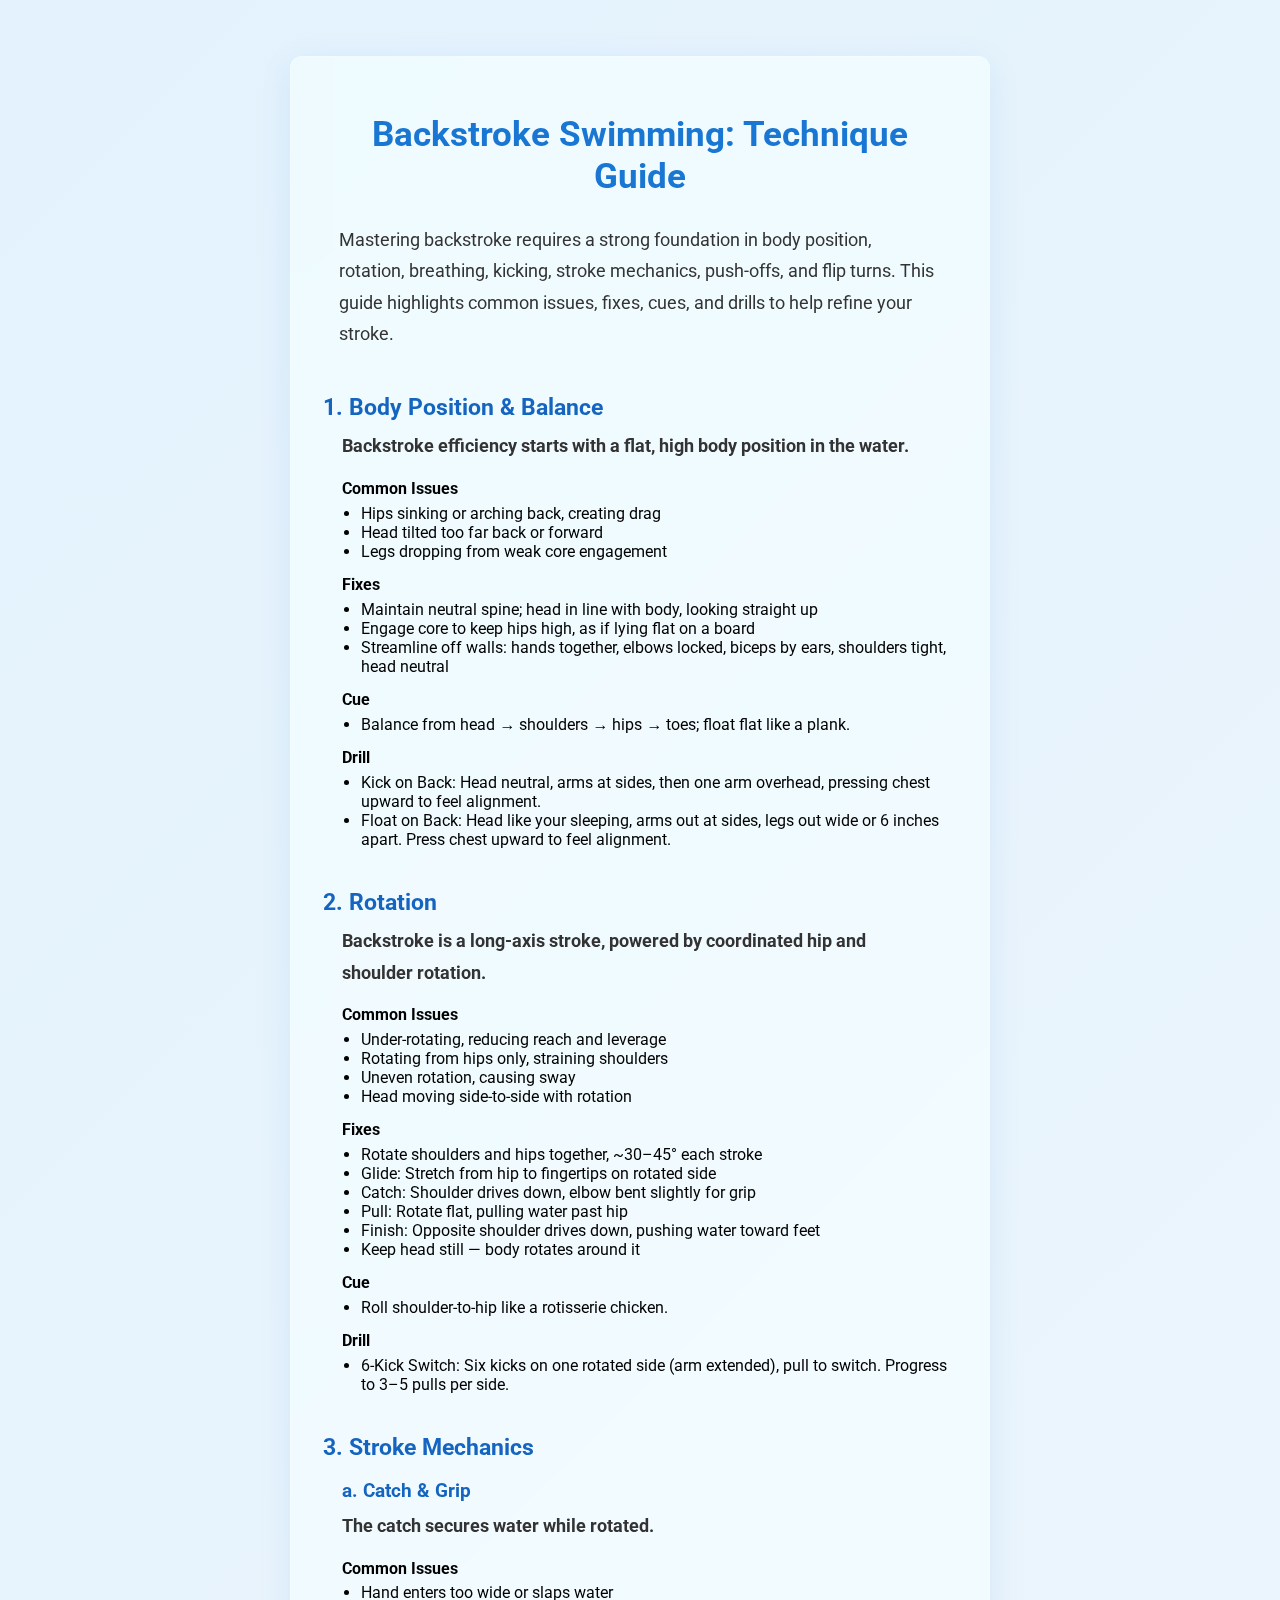
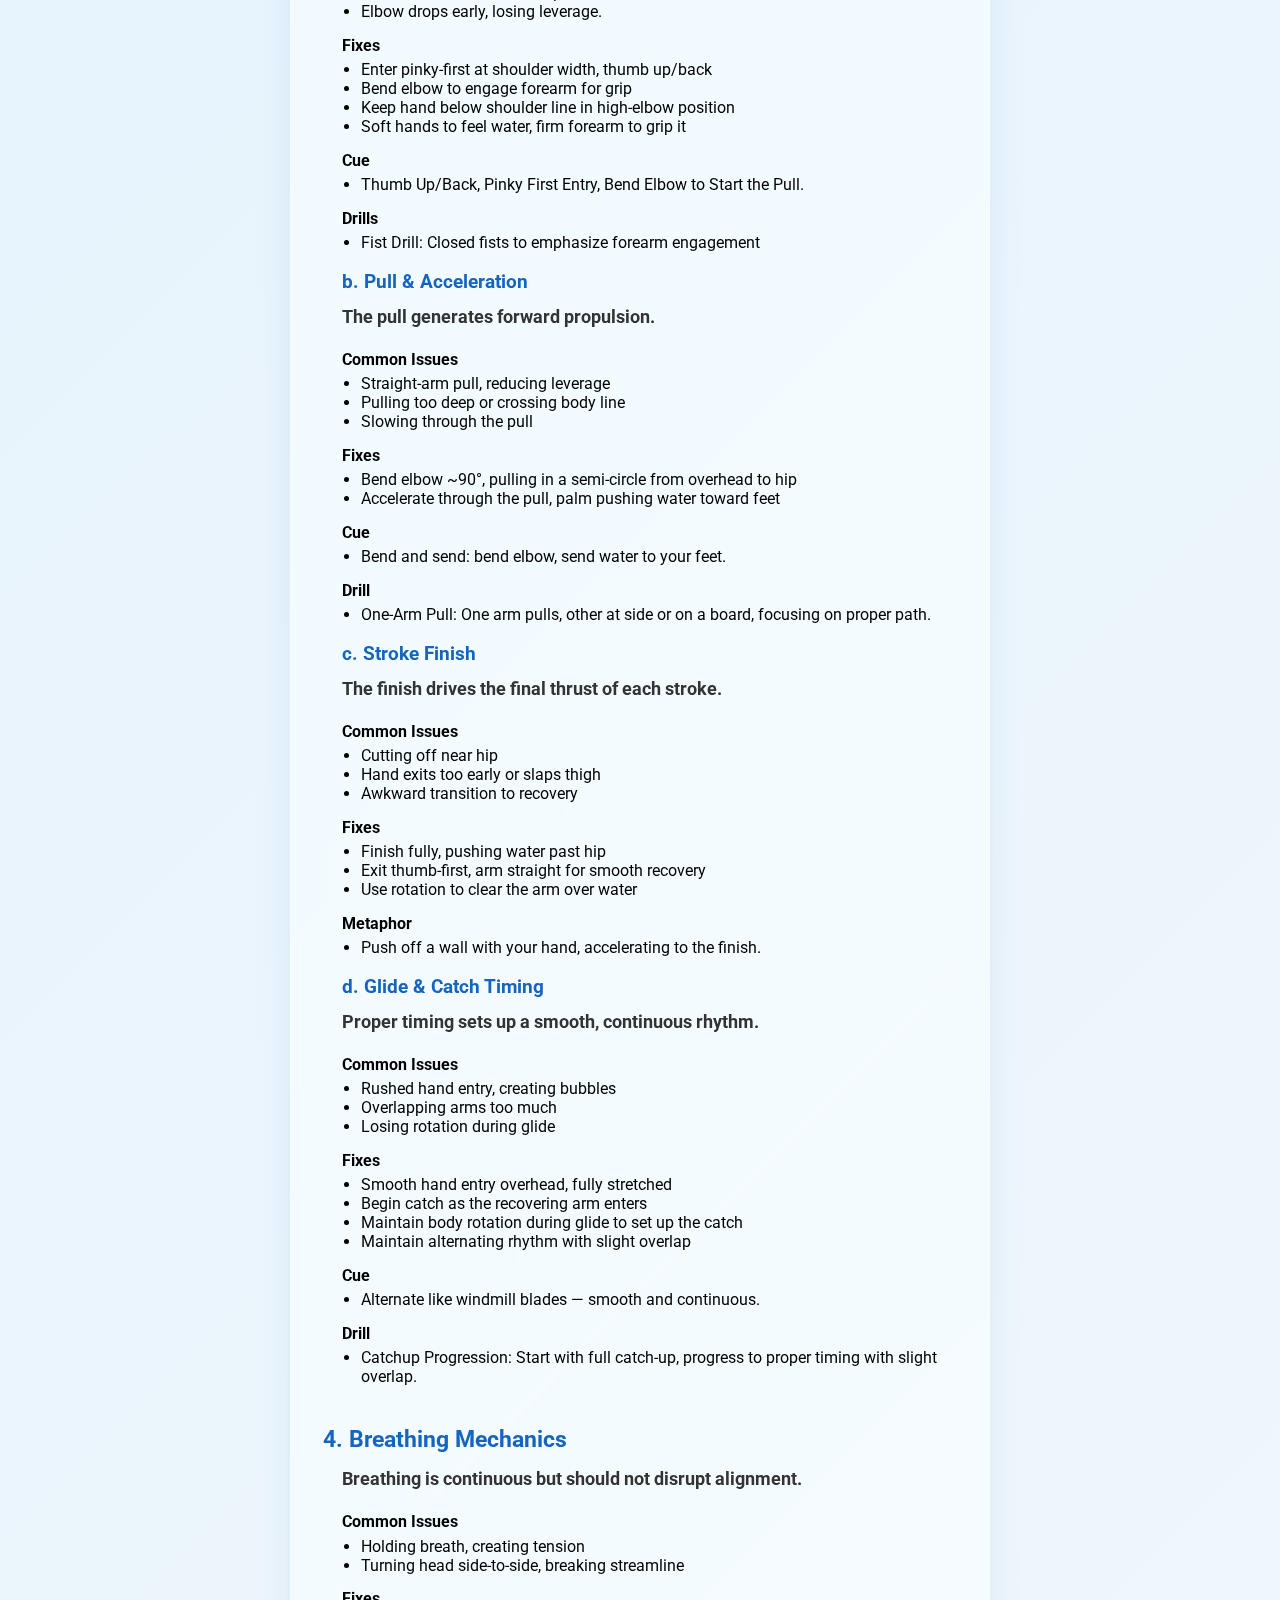
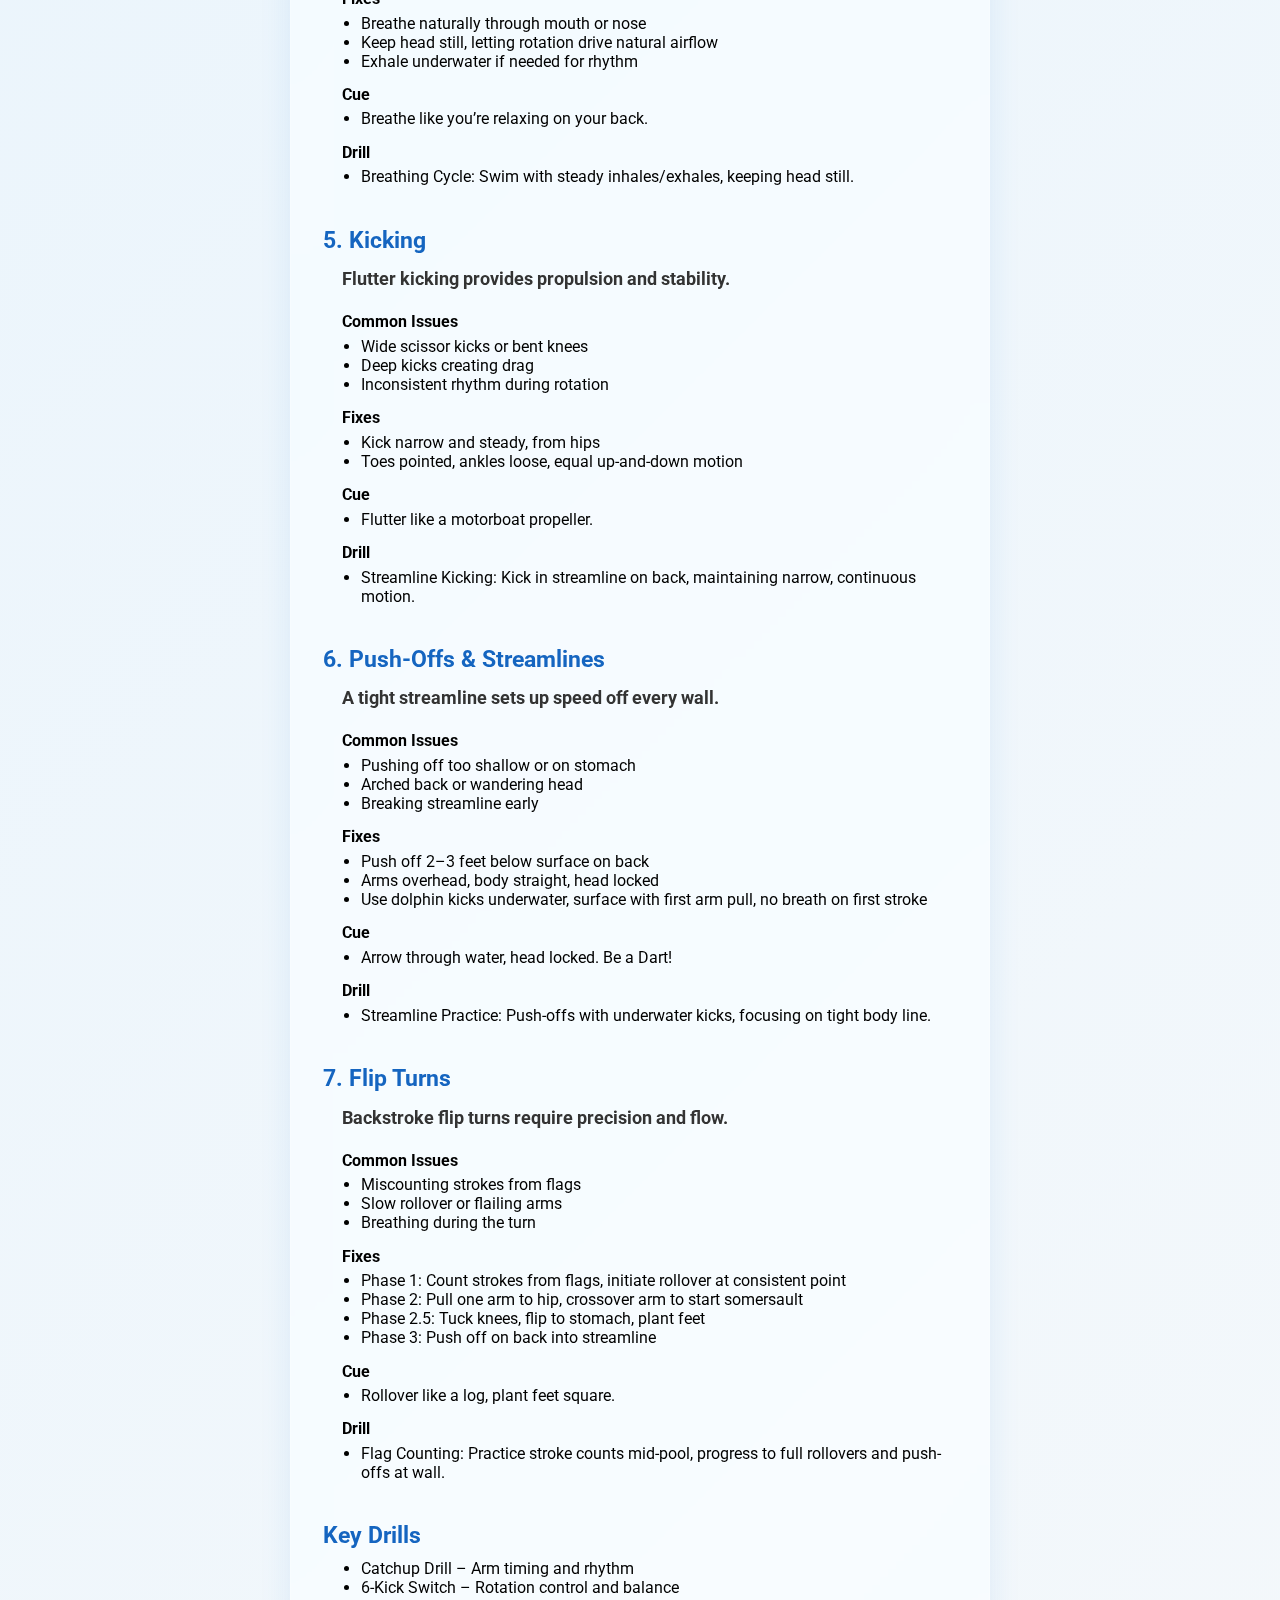
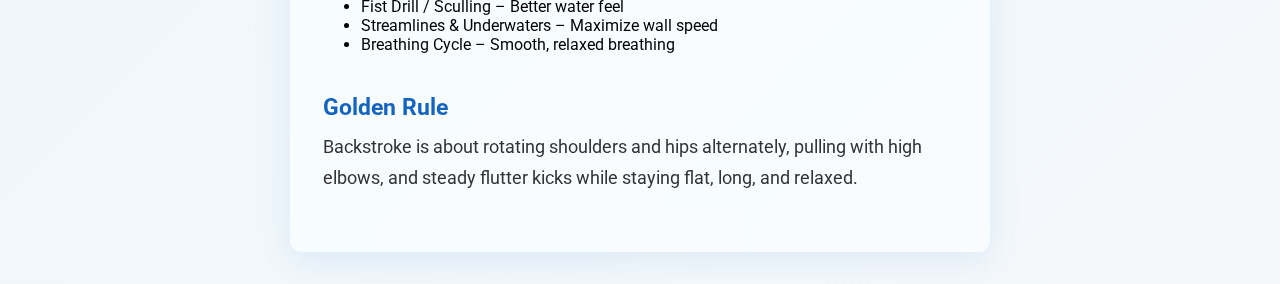
<file: backstroke.html>
<!DOCTYPE html>
<html lang="en">
<head>
    <meta charset="UTF-8">
    <meta name="viewport" content="width=device-width, initial-scale=1.0, maximum-scale=1, user-scalable=no, viewport-fit=cover">
    <meta name="apple-mobile-web-app-capable" content="yes">
    <meta name="apple-mobile-web-app-status-bar-style" content="default">
    <meta name="format-detection" content="telephone=no">
    <meta name="theme-color" content="#1976d2">
    <title>Backstroke Technique</title>
    <link href="https://fonts.googleapis.com/css?family=Roboto:400,700&display=swap" rel="stylesheet">
    <link rel="stylesheet" href="styles.css">
</head>
<body>
    <div id="nav-placeholder"></div>
    <div class="main-content">
        <h1>Backstroke Swimming: Technique Guide</h1>
        <p class="intro-p">Mastering backstroke requires a strong foundation in body position, rotation, breathing, kicking, stroke mechanics, push-offs, and flip turns. This guide highlights common issues, fixes, cues, and drills to help refine your stroke.</p>

        <section>
            <h2>1. Body Position &amp; Balance</h2>
            <div class="section-body">
                <p><strong>Backstroke efficiency starts with a flat, high body position in the water.</strong></p>
                <strong>Common Issues</strong>
                <ul>
                    <li>Hips sinking or arching back, creating drag</li>
                    <li>Head tilted too far back or forward</li>
                    <li>Legs dropping from weak core engagement</li>
                </ul>
                <strong>Fixes</strong>
                <ul>
                    <li>Maintain neutral spine; head in line with body, looking straight up</li>
                    <li>Engage core to keep hips high, as if lying flat on a board</li>
                    <li>Streamline off walls: hands together, elbows locked, biceps by ears, shoulders tight, head neutral</li>
                </ul>
                <strong>Cue</strong>
                <ul>
                    <li>Balance from head → shoulders → hips → toes; float flat like a plank.</li>
                </ul>
                <strong>Drill</strong>
                <ul>
                    <li>Kick on Back: Head neutral, arms at sides, then one arm overhead, pressing chest upward to feel alignment.</li>
                    <li>Float on Back: Head like your sleeping, arms out at sides, legs out wide or 6 inches apart. Press chest upward to feel alignment.</li>
                </ul>
            </div>
        </section>

        <section>
            <h2>2. Rotation</h2>
            <div class="section-body">
                <p><strong>Backstroke is a long-axis stroke, powered by coordinated hip and shoulder rotation.</strong></p>
                <strong>Common Issues</strong>
                <ul>
                    <li>Under-rotating, reducing reach and leverage</li>
                    <li>Rotating from hips only, straining shoulders</li>
                    <li>Uneven rotation, causing sway</li>
                    <li>Head moving side-to-side with rotation</li>
                </ul>
                <strong>Fixes</strong>
                <ul>
                    <li>Rotate shoulders and hips together, ~30–45° each stroke</li>
                    <li>Glide: Stretch from hip to fingertips on rotated side</li>
                    <li>Catch: Shoulder drives down, elbow bent slightly for grip</li>
                    <li>Pull: Rotate flat, pulling water past hip</li>
                    <li>Finish: Opposite shoulder drives down, pushing water toward feet</li>
                    <li>Keep head still — body rotates around it</li>
                </ul>
                <strong>Cue</strong>
                <ul>
                    <li>Roll shoulder-to-hip like a rotisserie chicken.</li>
                </ul>
                <strong>Drill</strong>
                <ul>
                    <li>6-Kick Switch: Six kicks on one rotated side (arm extended), pull to switch. Progress to 3–5 pulls per side.</li>
                </ul>
            </div>
        </section>

        <section>
            <h2>3. Stroke Mechanics</h2>
            <div class="section-body">
                <h3>a. Catch &amp; Grip</h3>
                <p><strong>The catch secures water while rotated.</strong></p>
                <strong>Common Issues</strong>
                <ul>
                    <li>Hand enters too wide or slaps water</li>
                    <li>Elbow drops early, losing leverage.</li>
                </ul>
                <strong>Fixes</strong>
                <ul>
                    <li>Enter pinky-first at shoulder width, thumb up/back</li>
                    <li>Bend elbow to engage forearm for grip</li>
                    <li>Keep hand below shoulder line in high-elbow position</li>
                    <li>Soft hands to feel water, firm forearm to grip it</li>
                </ul>
                <strong>Cue</strong>
                <ul>
                    <li>Thumb Up/Back, Pinky First Entry, Bend Elbow to Start the Pull.</li>
                </ul>
                <strong>Drills</strong>
                <ul>
                    <li>Fist Drill: Closed fists to emphasize forearm engagement</li>
                </ul>
            </div>
            <div class="section-body">
                <h3>b. Pull &amp; Acceleration</h3>
                <p><strong>The pull generates forward propulsion.</strong></p>
                <strong>Common Issues</strong>
                <ul>
                    <li>Straight-arm pull, reducing leverage</li>
                    <li>Pulling too deep or crossing body line</li>
                    <li>Slowing through the pull</li>
                </ul>
                <strong>Fixes</strong>
                <ul>
                    <li>Bend elbow ~90°, pulling in a semi-circle from overhead to hip</li>
                    <li>Accelerate through the pull, palm pushing water toward feet</li>
                </ul>
                <strong>Cue</strong>
                <ul>
                    <li>Bend and send: bend elbow, send water to your feet.</li>
                </ul>
                <strong>Drill</strong>
                <ul>
                    <li>One-Arm Pull: One arm pulls, other at side or on a board, focusing on proper path.</li>
                </ul>
            </div>
            <div class="section-body">
                <h3>c. Stroke Finish</h3>
                <p><strong>The finish drives the final thrust of each stroke.</strong></p>
                <strong>Common Issues</strong>
                <ul>
                    <li>Cutting off near hip</li>
                    <li>Hand exits too early or slaps thigh</li>
                    <li>Awkward transition to recovery</li>
                </ul>
                <strong>Fixes</strong>
                <ul>
                    <li>Finish fully, pushing water past hip</li>
                    <li>Exit thumb-first, arm straight for smooth recovery</li>
                    <li>Use rotation to clear the arm over water</li>
                </ul>
                <strong>Metaphor</strong>
                <ul>
                    <li>Push off a wall with your hand, accelerating to the finish.</li>
                </ul>
            </div>
            <div class="section-body">
                <h3>d. Glide &amp; Catch Timing</h3>
                <p><strong>Proper timing sets up a smooth, continuous rhythm.</strong></p>
                <strong>Common Issues</strong>
                <ul>
                    <li>Rushed hand entry, creating bubbles</li>
                    <li>Overlapping arms too much</li>
                    <li>Losing rotation during glide</li>
                </ul>
                <strong>Fixes</strong>
                <ul>
                    <li>Smooth hand entry overhead, fully stretched</li>
                    <li>Begin catch as the recovering arm enters</li>
                    <li>Maintain body rotation during glide to set up the catch</li>
                    <li>Maintain alternating rhythm with slight overlap</li>
                </ul>
                <strong>Cue</strong>
                <ul>
                    <li>Alternate like windmill blades — smooth and continuous.</li>
                </ul>
                <strong>Drill</strong>
                <ul>
                    <li>Catchup Progression: Start with full catch-up, progress to proper timing with slight overlap.</li>
                </ul>
            </div>
        </section>

        <section>
            <h2>4. Breathing Mechanics</h2>
            <div class="section-body">
                <p><strong>Breathing is continuous but should not disrupt alignment.</strong></p>
                <strong>Common Issues</strong>
                <ul>
                    <li>Holding breath, creating tension</li>
                    <li>Turning head side-to-side, breaking streamline</li>
                </ul>
                <strong>Fixes</strong>
                <ul>
                    <li>Breathe naturally through mouth or nose</li>
                    <li>Keep head still, letting rotation drive natural airflow</li>
                    <li>Exhale underwater if needed for rhythm</li>
                </ul>
                <strong>Cue</strong>
                <ul>
                    <li>Breathe like you’re relaxing on your back.</li>
                </ul>
                <strong>Drill</strong>
                <ul>
                    <li>Breathing Cycle: Swim with steady inhales/exhales, keeping head still.</li>
                </ul>
            </div>
        </section>

        <section>
            <h2>5. Kicking</h2>
            <div class="section-body">
                <p><strong>Flutter kicking provides propulsion and stability.</strong></p>
                <strong>Common Issues</strong>
                <ul>
                    <li>Wide scissor kicks or bent knees</li>
                    <li>Deep kicks creating drag</li>
                    <li>Inconsistent rhythm during rotation</li>
                </ul>
                <strong>Fixes</strong>
                <ul>
                    <li>Kick narrow and steady, from hips</li>
                    <li>Toes pointed, ankles loose, equal up-and-down motion</li>
                </ul>
                <strong>Cue</strong>
                <ul>
                    <li>Flutter like a motorboat propeller.</li>
                </ul>
                <strong>Drill</strong>
                <ul>
                    <li>Streamline Kicking: Kick in streamline on back, maintaining narrow, continuous motion.</li>
                </ul>
            </div>
        </section>

        <section>
            <h2>6. Push-Offs &amp; Streamlines</h2>
            <div class="section-body">
                <p><strong>A tight streamline sets up speed off every wall.</strong></p>
                <strong>Common Issues</strong>
                <ul>
                    <li>Pushing off too shallow or on stomach</li>
                    <li>Arched back or wandering head</li>
                    <li>Breaking streamline early</li>
                </ul>
                <strong>Fixes</strong>
                <ul>
                    <li>Push off 2–3 feet below surface on back</li>
                    <li>Arms overhead, body straight, head locked</li>
                    <li>Use dolphin kicks underwater, surface with first arm pull, no breath on first stroke</li>
                </ul>
                <strong>Cue</strong>
                <ul>
                    <li>Arrow through water, head locked. Be a Dart!</li>
                </ul>
                <strong>Drill</strong>
                <ul>
                    <li>Streamline Practice: Push-offs with underwater kicks, focusing on tight body line.</li>
                </ul>
            </div>
        </section>

        <section>
            <h2>7. Flip Turns</h2>
            <div class="section-body">
                <p><strong>Backstroke flip turns require precision and flow.</strong></p>
                <strong>Common Issues</strong>
                <ul>
                    <li>Miscounting strokes from flags</li>
                    <li>Slow rollover or flailing arms</li>
                    <li>Breathing during the turn</li>
                </ul>
                <strong>Fixes</strong>
                <ul>
                    <li>Phase 1: Count strokes from flags, initiate rollover at consistent point</li>
                    <li>Phase 2: Pull one arm to hip, crossover arm to start somersault</li>
                    <li>Phase 2.5: Tuck knees, flip to stomach, plant feet</li>
                    <li>Phase 3: Push off on back into streamline</li>
                </ul>
                <strong>Cue</strong>
                <ul>
                    <li>Rollover like a log, plant feet square.</li>
                </ul>
                <strong>Drill</strong>
                <ul>
                    <li>Flag Counting: Practice stroke counts mid-pool, progress to full rollovers and push-offs at wall.</li>
                </ul>
            </div>
        </section>

        <section>
            <h2>Key Drills</h2>
            <div class="section-body">
                <ul>
                    <li>Catchup Drill – Arm timing and rhythm</li>
                    <li>6-Kick Switch – Rotation control and balance</li>
                    <li>Fist Drill / Sculling – Better water feel</li>
                    <li>Streamlines &amp; Underwaters – Maximize wall speed</li>
                    <li>Breathing Cycle – Smooth, relaxed breathing</li>
                </ul>
            </div>
        </section>

        <section>
            <h2>Golden Rule</h2>
            <p class="golden-rule">
                Backstroke is about rotating shoulders and hips alternately, pulling with high elbows, and steady flutter kicks while staying flat, long, and relaxed.
            </p>
        </section>
    </div>
    <script src="app.js"></script>
</body>
</html>
</file>
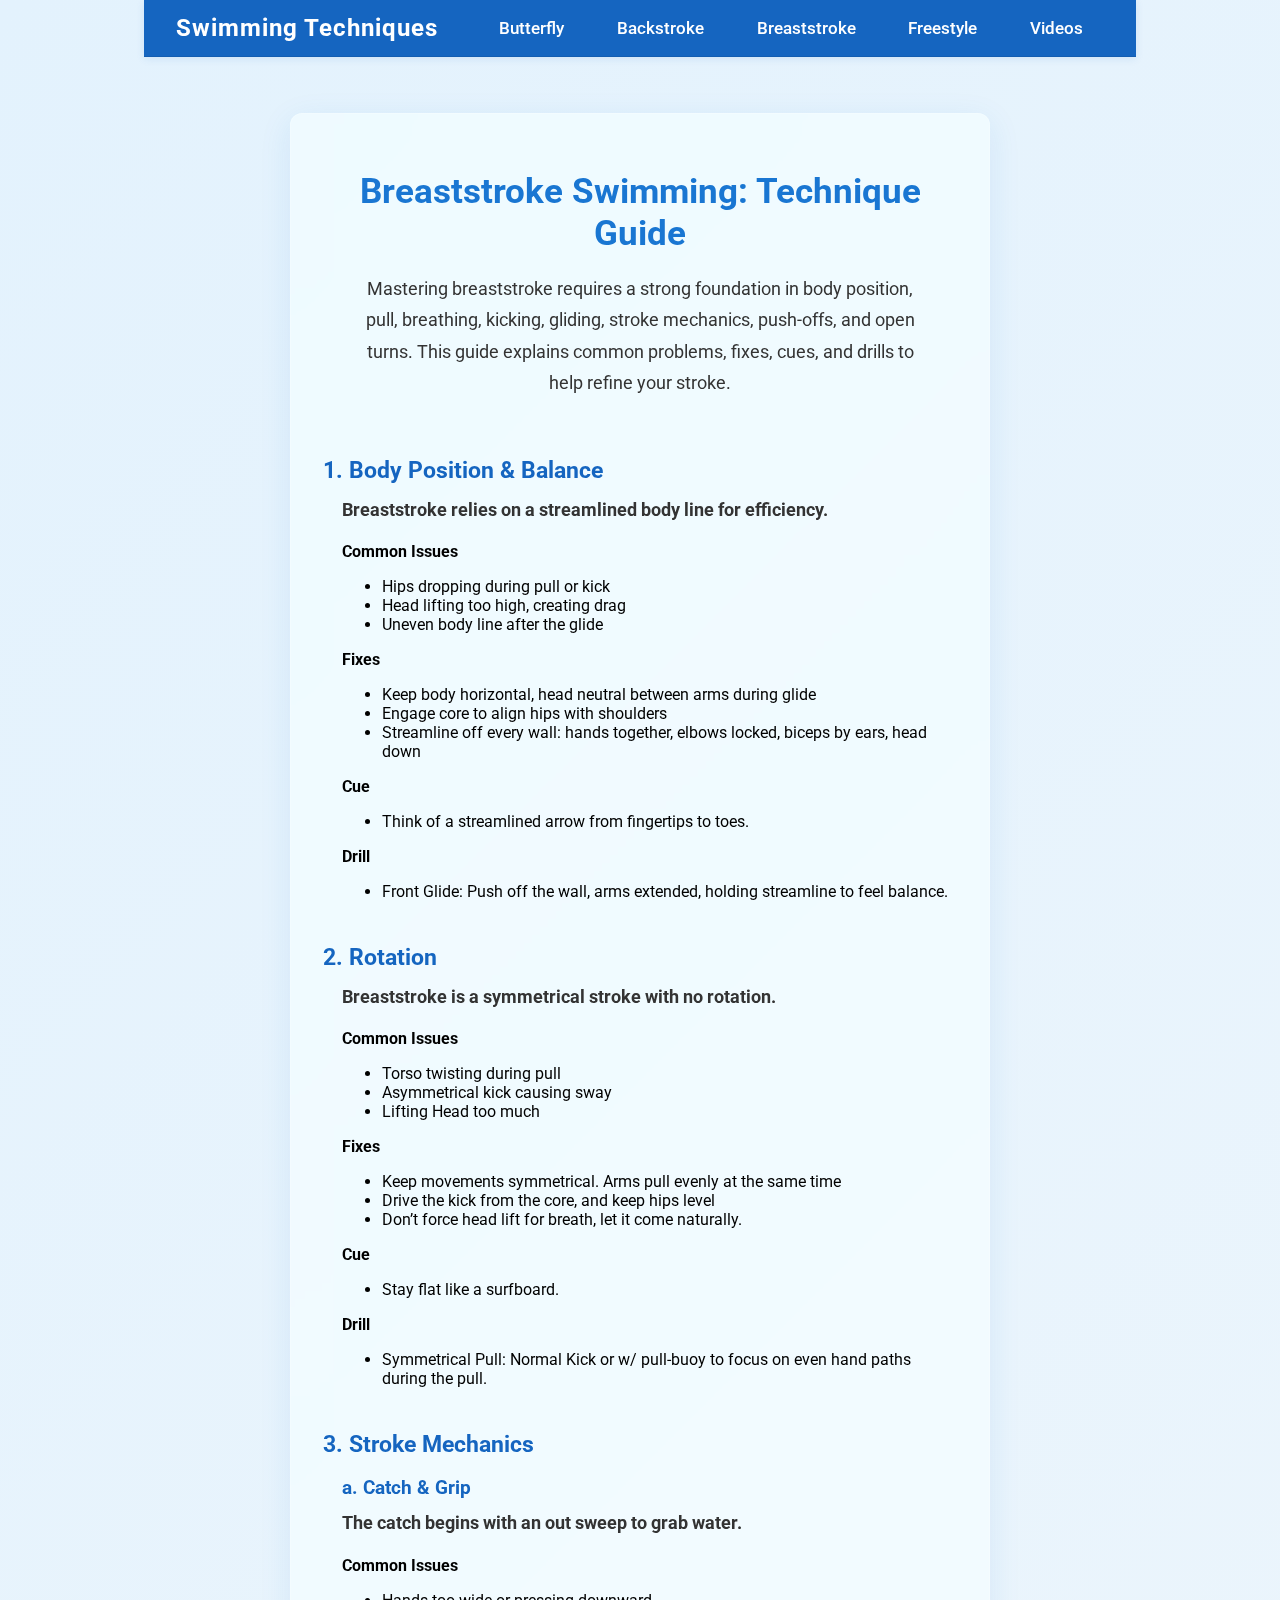
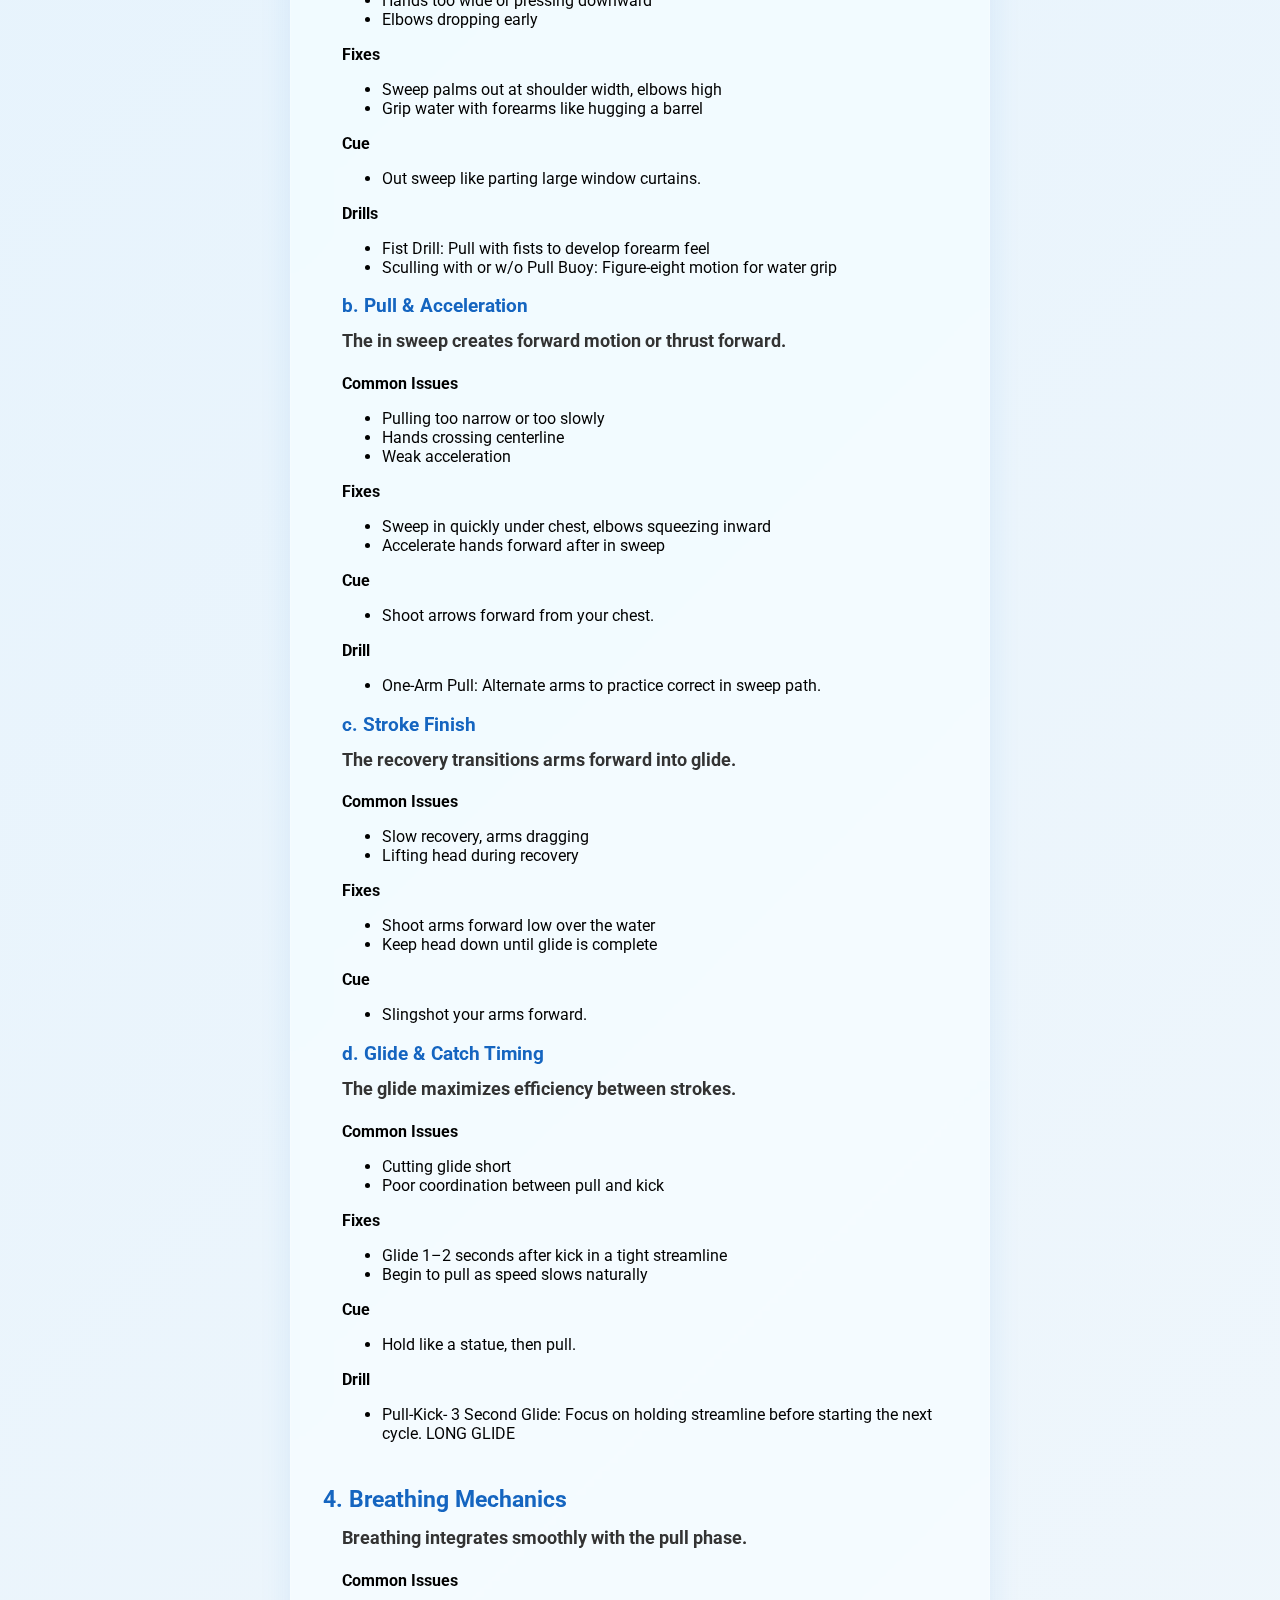
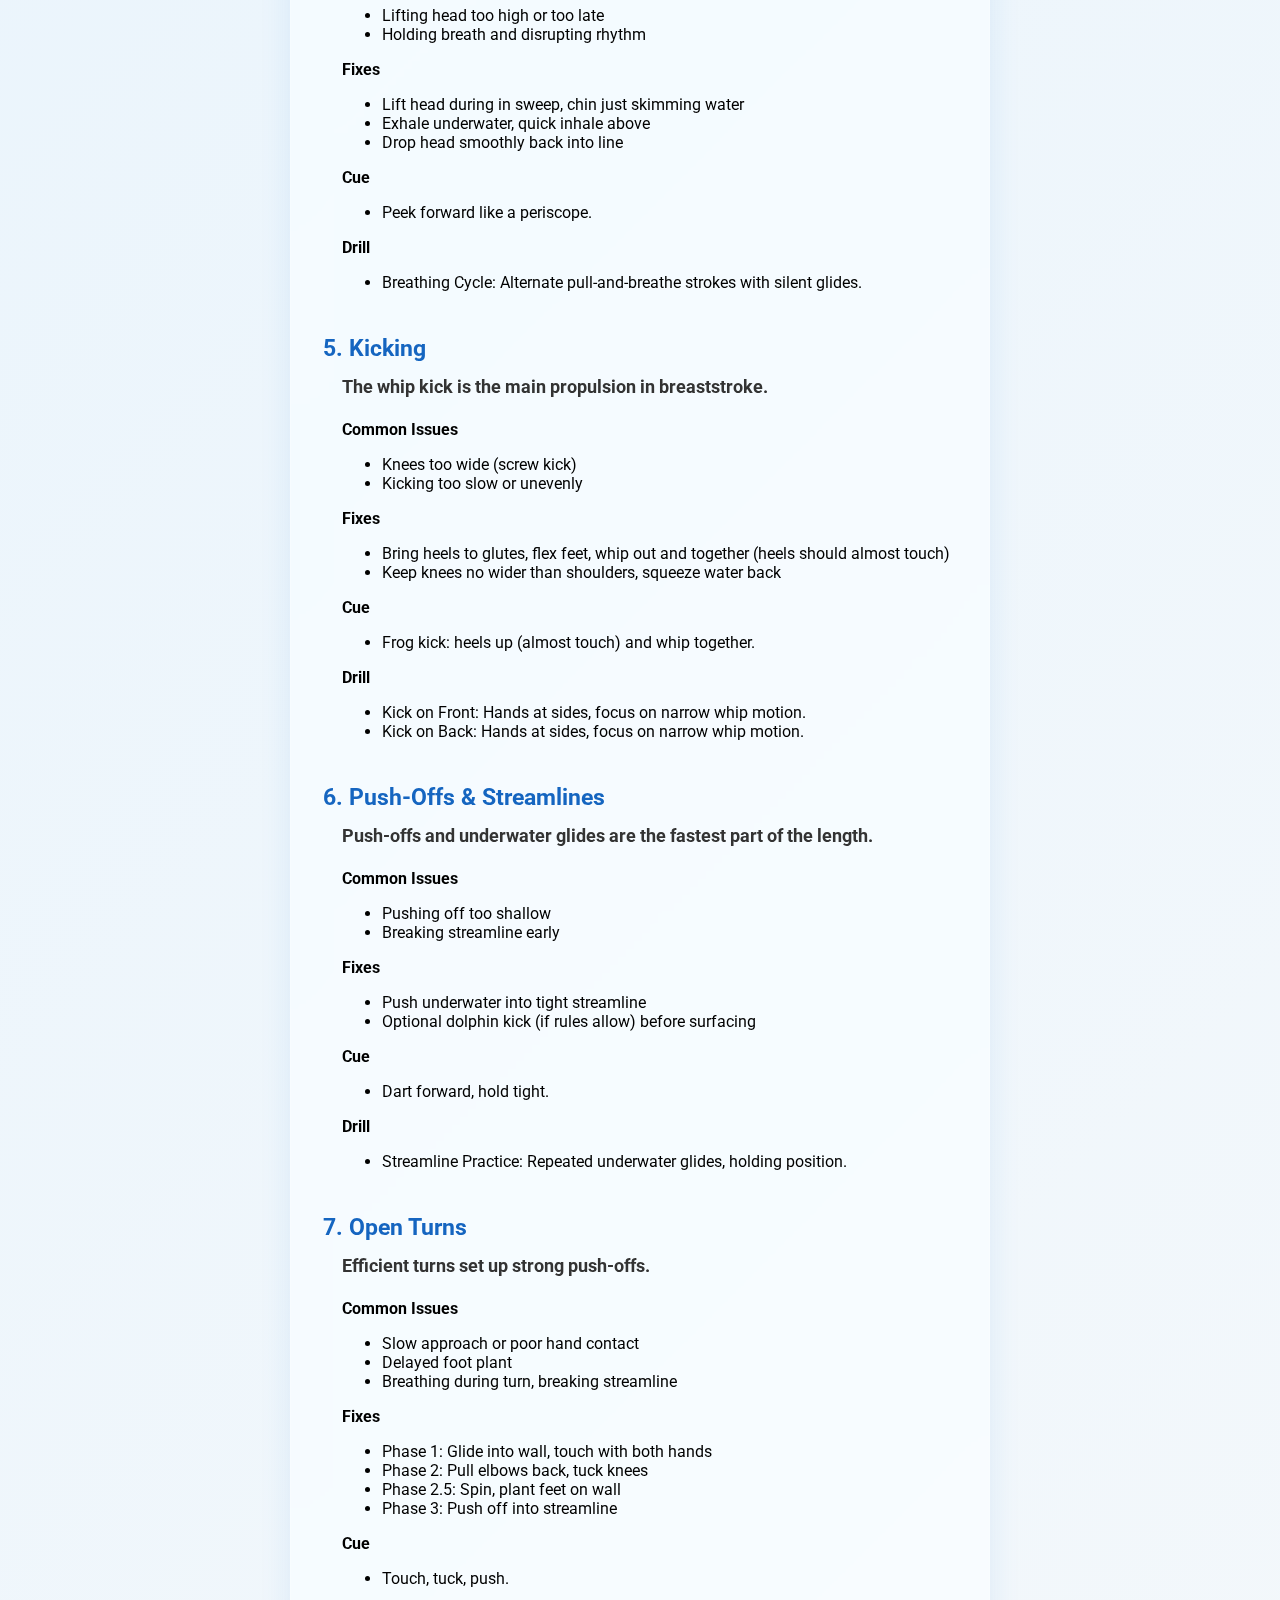
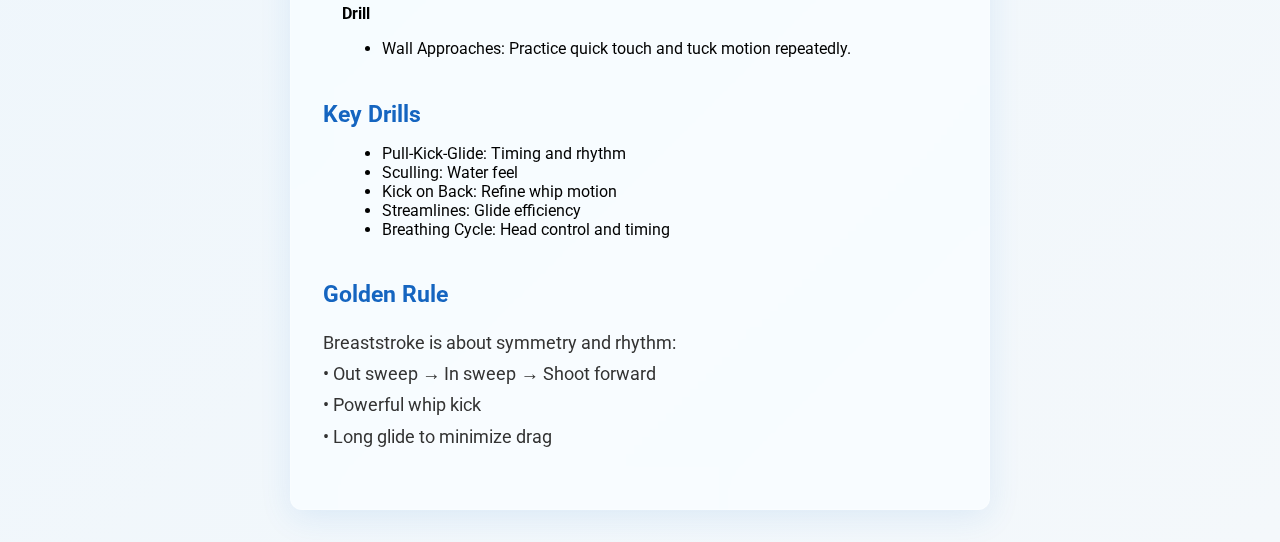
<file: breaststroke.html>
<!DOCTYPE html>
<html lang="en">
<head>
    <meta charset="UTF-8">
    <meta name="viewport" content="width=device-width, initial-scale=1.0, maximum-scale=1, user-scalable=no, viewport-fit=cover">
    <meta name="apple-mobile-web-app-capable" content="yes">
    <meta name="apple-mobile-web-app-status-bar-style" content="default">
    <meta name="format-detection" content="telephone=no">
    <meta name="theme-color" content="#1976d2">
    <title>Breaststroke Technique</title>
    <link href="https://fonts.googleapis.com/css?family=Roboto:400,700&display=swap" rel="stylesheet">
    <link rel="stylesheet" href="styles.css">
</head>
<body>
    <nav class="app-bar" role="banner">
        <a href="index.html" class="app-title" tabindex="0">Swimming Techniques</a>
        <button class="menu-btn" aria-label="Open navigation" aria-controls="navLinks" aria-expanded="false" onclick="toggleMenu()" tabindex="0">
            <span class="bar bar1"></span>
            <span class="bar bar2"></span>
            <span class="bar bar3"></span>
        </button>
        <div class="nav-links" id="navLinks" role="navigation" aria-label="Main Navigation">
                <a href="butterfly.html" tabindex="0" aria-current="false">Butterfly</a>
                <a href="backstroke.html" tabindex="0" aria-current="false">Backstroke</a>
                <a href="breaststroke.html" tabindex="0" aria-current="false">Breaststroke</a>
                <a href="freestyle.html" tabindex="0" aria-current="false">Freestyle</a>
                <a href="videos.html" tabindex="0" aria-current="false">Videos</a>
        </div>
    </nav>
    <div class="main-content">
        <h1 class="main-title" style="text-align:center;font-size:2.2rem;font-weight:bold;margin-bottom:1.2rem;">
            Breaststroke Swimming: Technique Guide
        </h1>
        <p style="text-align:center;max-width:90%;margin:0 auto 2rem auto;">
            Mastering breaststroke requires a strong foundation in body position, pull, breathing, kicking, gliding, stroke mechanics, push-offs, and open turns. This guide explains common problems, fixes, cues, and drills to help refine your stroke.
        </p>

        <section>
            <h2 style="font-weight:bold;">1. Body Position &amp; Balance</h2>
            <div style="margin-left:1.2em;">
                <p><strong>Breaststroke relies on a streamlined body line for efficiency.</strong></p>

                <strong>Common Issues</strong>
                <ul>
                    <li>Hips dropping during pull or kick</li>
                    <li>Head lifting too high, creating drag</li>
                    <li>Uneven body line after the glide</li>
                </ul>

                <strong>Fixes</strong>
                <ul>
                    <li>Keep body horizontal, head neutral between arms during glide</li>
                    <li>Engage core to align hips with shoulders</li>
                    <li>Streamline off every wall: hands together, elbows locked, biceps by ears, head down</li>
                </ul>

                <strong>Cue</strong>
                <ul>
                    <li>Think of a streamlined arrow from fingertips to toes.</li>
                </ul>

                <strong>Drill</strong>
                <ul>
                    <li>Front Glide: Push off the wall, arms extended, holding streamline to feel balance.</li>
                </ul>
            </div>
        </section>

        <section>
            <h2 style="font-weight:bold;">2. Rotation</h2>
            <div style="margin-left:1.2em;">
                <p><strong>Breaststroke is a symmetrical stroke with no rotation.</strong></p>

                <strong>Common Issues</strong>
                <ul>
                    <li>Torso twisting during pull</li>
                    <li>Asymmetrical kick causing sway</li>
                    <li>Lifting Head too much</li>
                </ul>

                <strong>Fixes</strong>
                <ul>
                    <li>Keep movements symmetrical. Arms pull evenly at the same time</li>
                    <li>Drive the kick from the core, and keep hips level</li>
                    <li>Don’t force head lift for breath, let it come naturally.</li>
                </ul>

                <strong>Cue</strong>
                <ul>
                    <li>Stay flat like a surfboard.</li>
                </ul>

                <strong>Drill</strong>
                <ul>
                    <li>Symmetrical Pull: Normal Kick or w/ pull-buoy to focus on even hand paths during the pull.</li>
                </ul>
            </div>
        </section>

        <section>
            <h2 style="font-weight:bold;">3. Stroke Mechanics</h2>
            <div style="margin-left:1.2em;">
                <h3 style="font-weight:bold;">a. Catch &amp; Grip</h3>
                <p><strong>The catch begins with an out sweep to grab water.</strong></p>

                <strong>Common Issues</strong>
                <ul>
                    <li>Hands too wide or pressing downward</li>
                    <li>Elbows dropping early</li>
                </ul>

                <strong>Fixes</strong>
                <ul>
                    <li>Sweep palms out at shoulder width, elbows high</li>
                    <li>Grip water with forearms like hugging a barrel</li>
                </ul>

                <strong>Cue</strong>
                <ul>
                    <li>Out sweep like parting large window curtains.</li>
                </ul>

                <strong>Drills</strong>
                <ul>
                    <li>Fist Drill: Pull with fists to develop forearm feel</li>
                    <li>Sculling with or w/o Pull Buoy: Figure-eight motion for water grip</li>
                </ul>
            </div>

            <div style="margin-left:1.2em;">
                <h3 style="font-weight:bold;">b. Pull &amp; Acceleration</h3>
                <p><strong>The in sweep creates forward motion or thrust forward.</strong></p>

                <strong>Common Issues</strong>
                <ul>
                    <li>Pulling too narrow or too slowly</li>
                    <li>Hands crossing centerline</li>
                    <li>Weak acceleration</li>
                </ul>

                <strong>Fixes</strong>
                <ul>
                    <li>Sweep in quickly under chest, elbows squeezing inward</li>
                    <li>Accelerate hands forward after in sweep</li>
                </ul>

                <strong>Cue</strong>
                <ul>
                    <li>Shoot arrows forward from your chest.</li>
                </ul>

                <strong>Drill</strong>
                <ul>
                    <li>One-Arm Pull: Alternate arms to practice correct in sweep path.</li>
                </ul>
            </div>

            <div style="margin-left:1.2em;">
                <h3 style="font-weight:bold;">c. Stroke Finish</h3>
                <p><strong>The recovery transitions arms forward into glide.</strong></p>

                <strong>Common Issues</strong>
                <ul>
                    <li>Slow recovery, arms dragging</li>
                    <li>Lifting head during recovery</li>
                </ul>

                <strong>Fixes</strong>
                <ul>
                    <li>Shoot arms forward low over the water</li>
                    <li>Keep head down until glide is complete</li>
                </ul>

                <strong>Cue</strong>
                <ul>
                    <li>Slingshot your arms forward.</li>
                </ul>
            </div>

            <div style="margin-left:1.2em;">
                <h3 style="font-weight:bold;">d. Glide &amp; Catch Timing</h3>
                <p><strong>The glide maximizes efficiency between strokes.</strong></p>

                <strong>Common Issues</strong>
                <ul>
                    <li>Cutting glide short</li>
                    <li>Poor coordination between pull and kick</li>
                </ul>

                <strong>Fixes</strong>
                <ul>
                    <li>Glide 1–2 seconds after kick in a tight streamline</li>
                    <li>Begin to pull as speed slows naturally</li>
                </ul>

                <strong>Cue</strong>
                <ul>
                    <li>Hold like a statue, then pull.</li>
                </ul>

                <strong>Drill</strong>
                <ul>
                    <li>Pull-Kick- 3 Second Glide: Focus on holding streamline before starting the next cycle. LONG GLIDE</li>
                </ul>
            </div>
        </section>

        <section>
            <h2 style="font-weight:bold;">4. Breathing Mechanics</h2>
            <div style="margin-left:1.2em;">
                <p><strong>Breathing integrates smoothly with the pull phase.</strong></p>

                <strong>Common Issues</strong>
                <ul>
                    <li>Lifting head too high or too late</li>
                    <li>Holding breath and disrupting rhythm</li>
                </ul>

                <strong>Fixes</strong>
                <ul>
                    <li>Lift head during in sweep, chin just skimming water</li>
                    <li>Exhale underwater, quick inhale above</li>
                    <li>Drop head smoothly back into line</li>
                </ul>

                <strong>Cue</strong>
                <ul>
                    <li>Peek forward like a periscope.</li>
                </ul>

                <strong>Drill</strong>
                <ul>
                    <li>Breathing Cycle: Alternate pull-and-breathe strokes with silent glides.</li>
                </ul>
            </div>
        </section>

        <section>
            <h2 style="font-weight:bold;">5. Kicking</h2>
            <div style="margin-left:1.2em;">
                <p><strong>The whip kick is the main propulsion in breaststroke.</strong></p>

                <strong>Common Issues</strong>
                <ul>
                    <li>Knees too wide (screw kick)</li>
                    <li>Kicking too slow or unevenly</li>
                </ul>

                <strong>Fixes</strong>
                <ul>
                    <li>Bring heels to glutes, flex feet, whip out and together (heels should almost touch)</li>
                    <li>Keep knees no wider than shoulders, squeeze water back</li>
                </ul>

                <strong>Cue</strong>
                <ul>
                    <li>Frog kick: heels up (almost touch) and whip together.</li>
                </ul>

                <strong>Drill</strong>
                <ul>
                    <li>Kick on Front: Hands at sides, focus on narrow whip motion.</li>
                    <li>Kick on Back: Hands at sides, focus on narrow whip motion.</li>
                </ul>
            </div>
        </section>

        <section>
            <h2 style="font-weight:bold;">6. Push-Offs &amp; Streamlines</h2>
            <div style="margin-left:1.2em;">
                <p><strong>Push-offs and underwater glides are the fastest part of the length.</strong></p>

                <strong>Common Issues</strong>
                <ul>
                    <li>Pushing off too shallow</li>
                    <li>Breaking streamline early</li>
                </ul>

                <strong>Fixes</strong>
                <ul>
                    <li>Push underwater into tight streamline</li>
                    <li>Optional dolphin kick (if rules allow) before surfacing</li>
                </ul>

                <strong>Cue</strong>
                <ul>
                    <li>Dart forward, hold tight.</li>
                </ul>

                <strong>Drill</strong>
                <ul>
                    <li>Streamline Practice: Repeated underwater glides, holding position.</li>
                </ul>
            </div>
        </section>

        <section>
            <h2 style="font-weight:bold;">7. Open Turns</h2>
            <div style="margin-left:1.2em;">
                <p><strong>Efficient turns set up strong push-offs.</strong></p>

                <strong>Common Issues</strong>
                <ul>
                    <li>Slow approach or poor hand contact</li>
                    <li>Delayed foot plant</li>
                    <li>Breathing during turn, breaking streamline</li>
                </ul>

                <strong>Fixes</strong>
                <ul>
                    <li>Phase 1: Glide into wall, touch with both hands</li>
                    <li>Phase 2: Pull elbows back, tuck knees</li>
                    <li>Phase 2.5: Spin, plant feet on wall</li>
                    <li>Phase 3: Push off into streamline</li>
                </ul>

                <strong>Cue</strong>
                <ul>
                    <li>Touch, tuck, push.</li>
                </ul>

                <strong>Drill</strong>
                <ul>
                    <li>Wall Approaches: Practice quick touch and tuck motion repeatedly.</li>
                </ul>
            </div>
        </section>

        <section>
            <h2 style="font-weight:bold;">Key Drills</h2>
            <div style="margin-left:1.2em;">
                <ul>
                    <li>Pull-Kick-Glide: Timing and rhythm</li>
                    <li>Sculling: Water feel</li>
                    <li>Kick on Back: Refine whip motion</li>
                    <li>Streamlines: Glide efficiency</li>
                    <li>Breathing Cycle: Head control and timing</li>
                </ul>
            </div>
        </section>

        <section>
            <h2 style="font-weight:bold;">Golden Rule</h2>
            <p style="margin-top:1em;">
                Breaststroke is about symmetry and rhythm:<br>
                • Out sweep → In sweep → Shoot forward<br>
                • Powerful whip kick<br>
                • Long glide to minimize drag
            </p>
        </section>
    </div>
    <script src="app.js"></script>
</body>
</html>
</file>
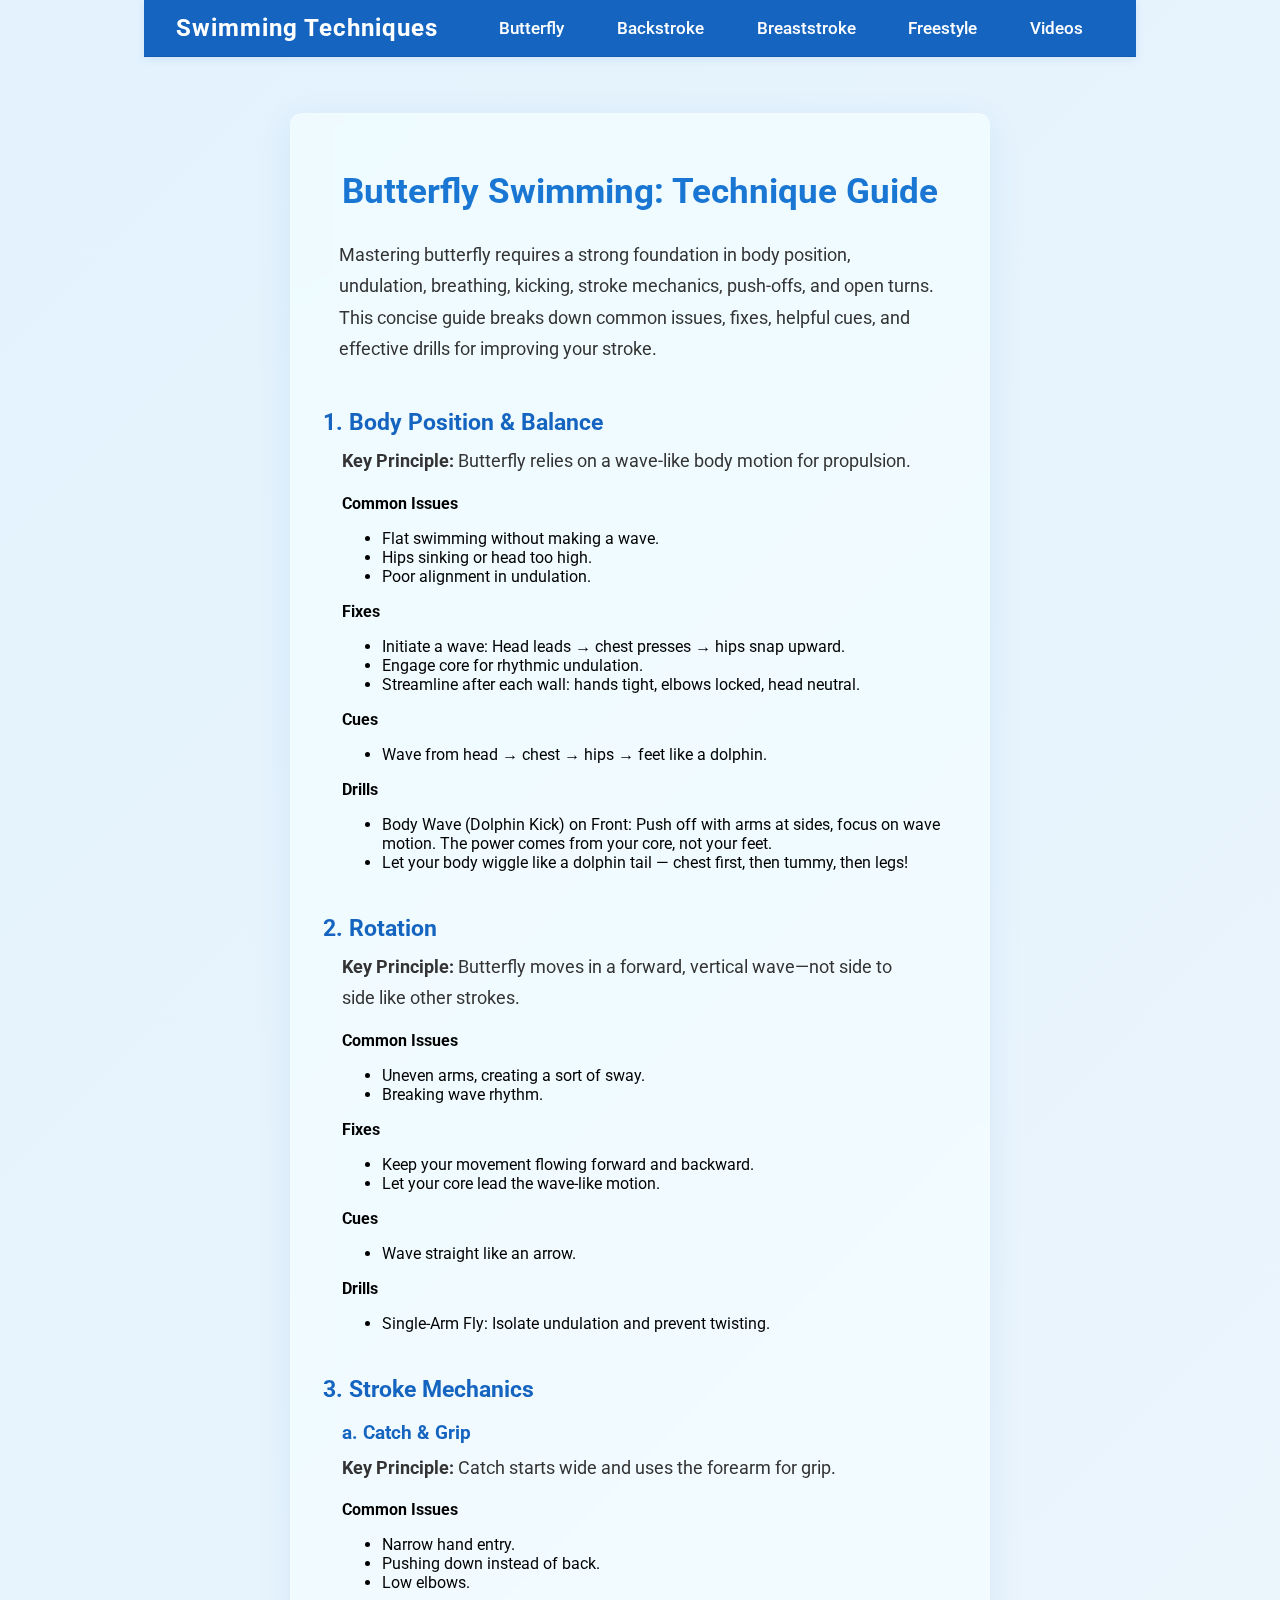
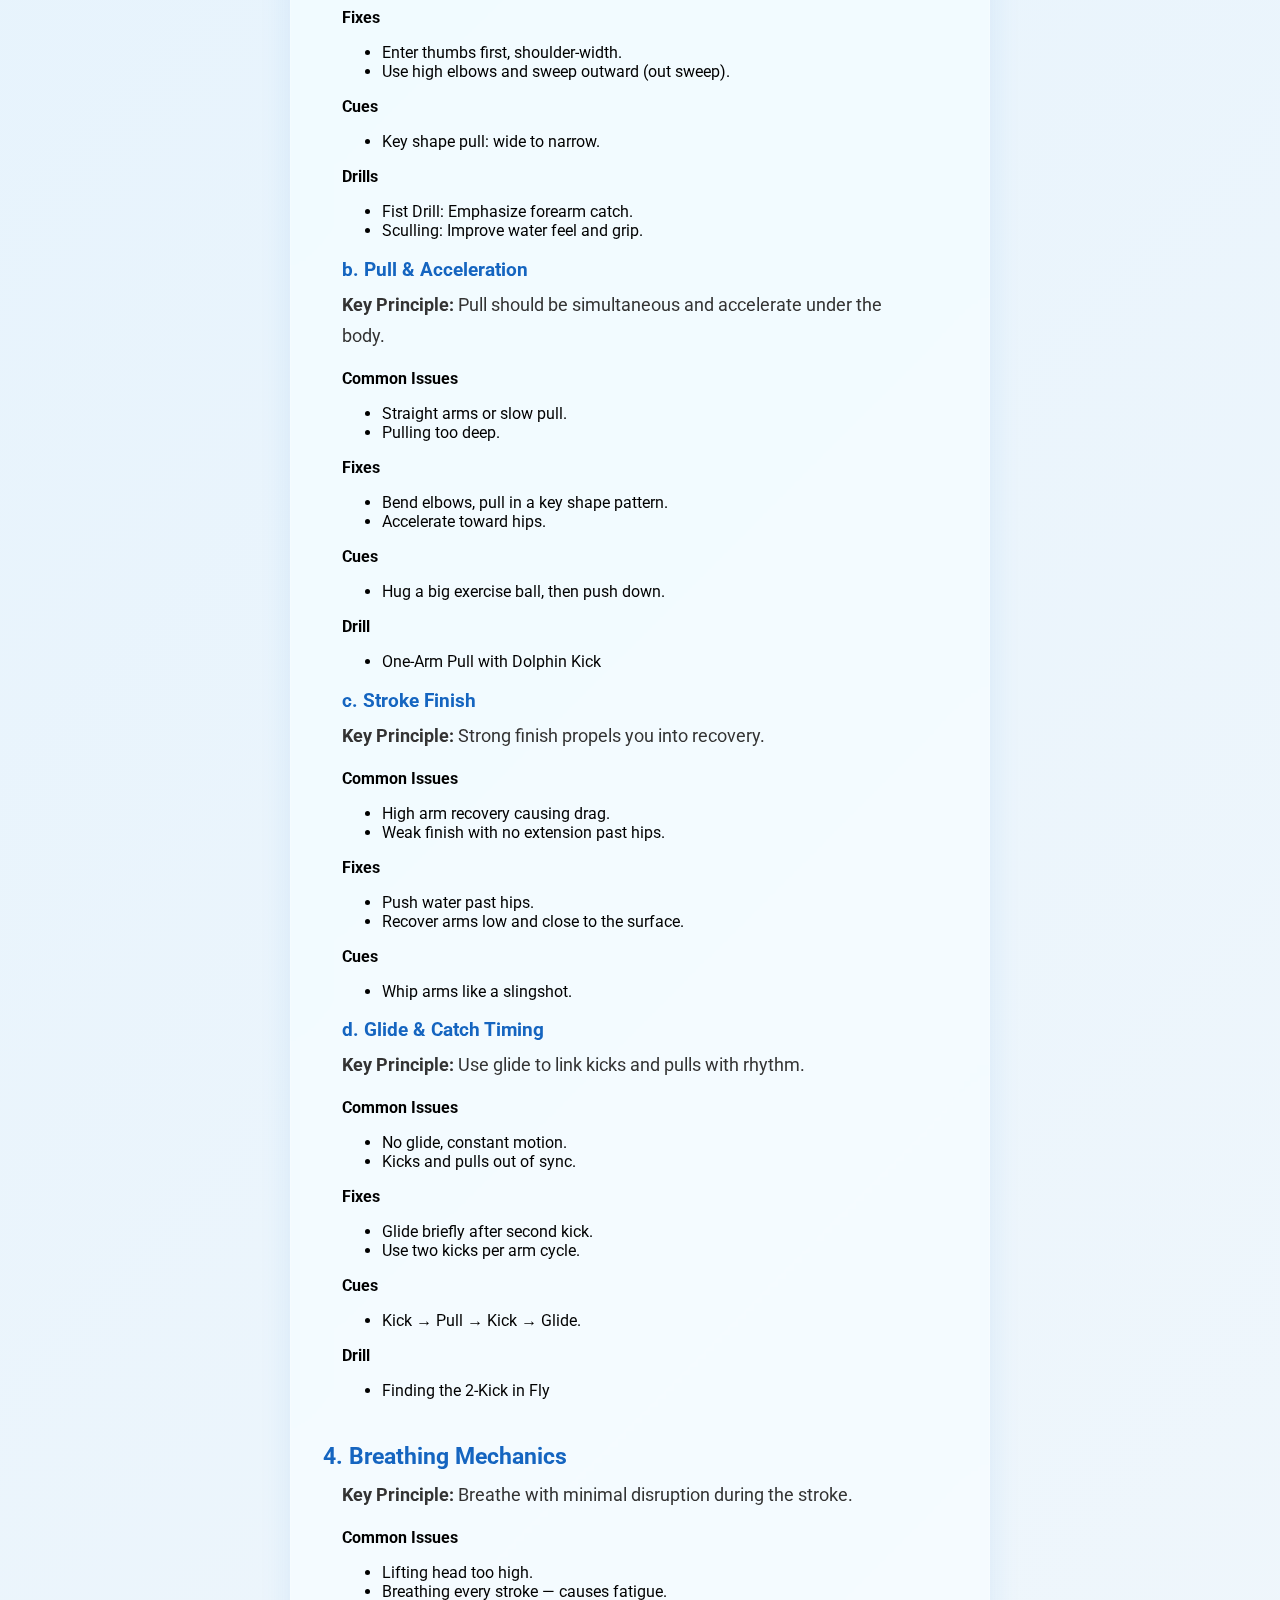
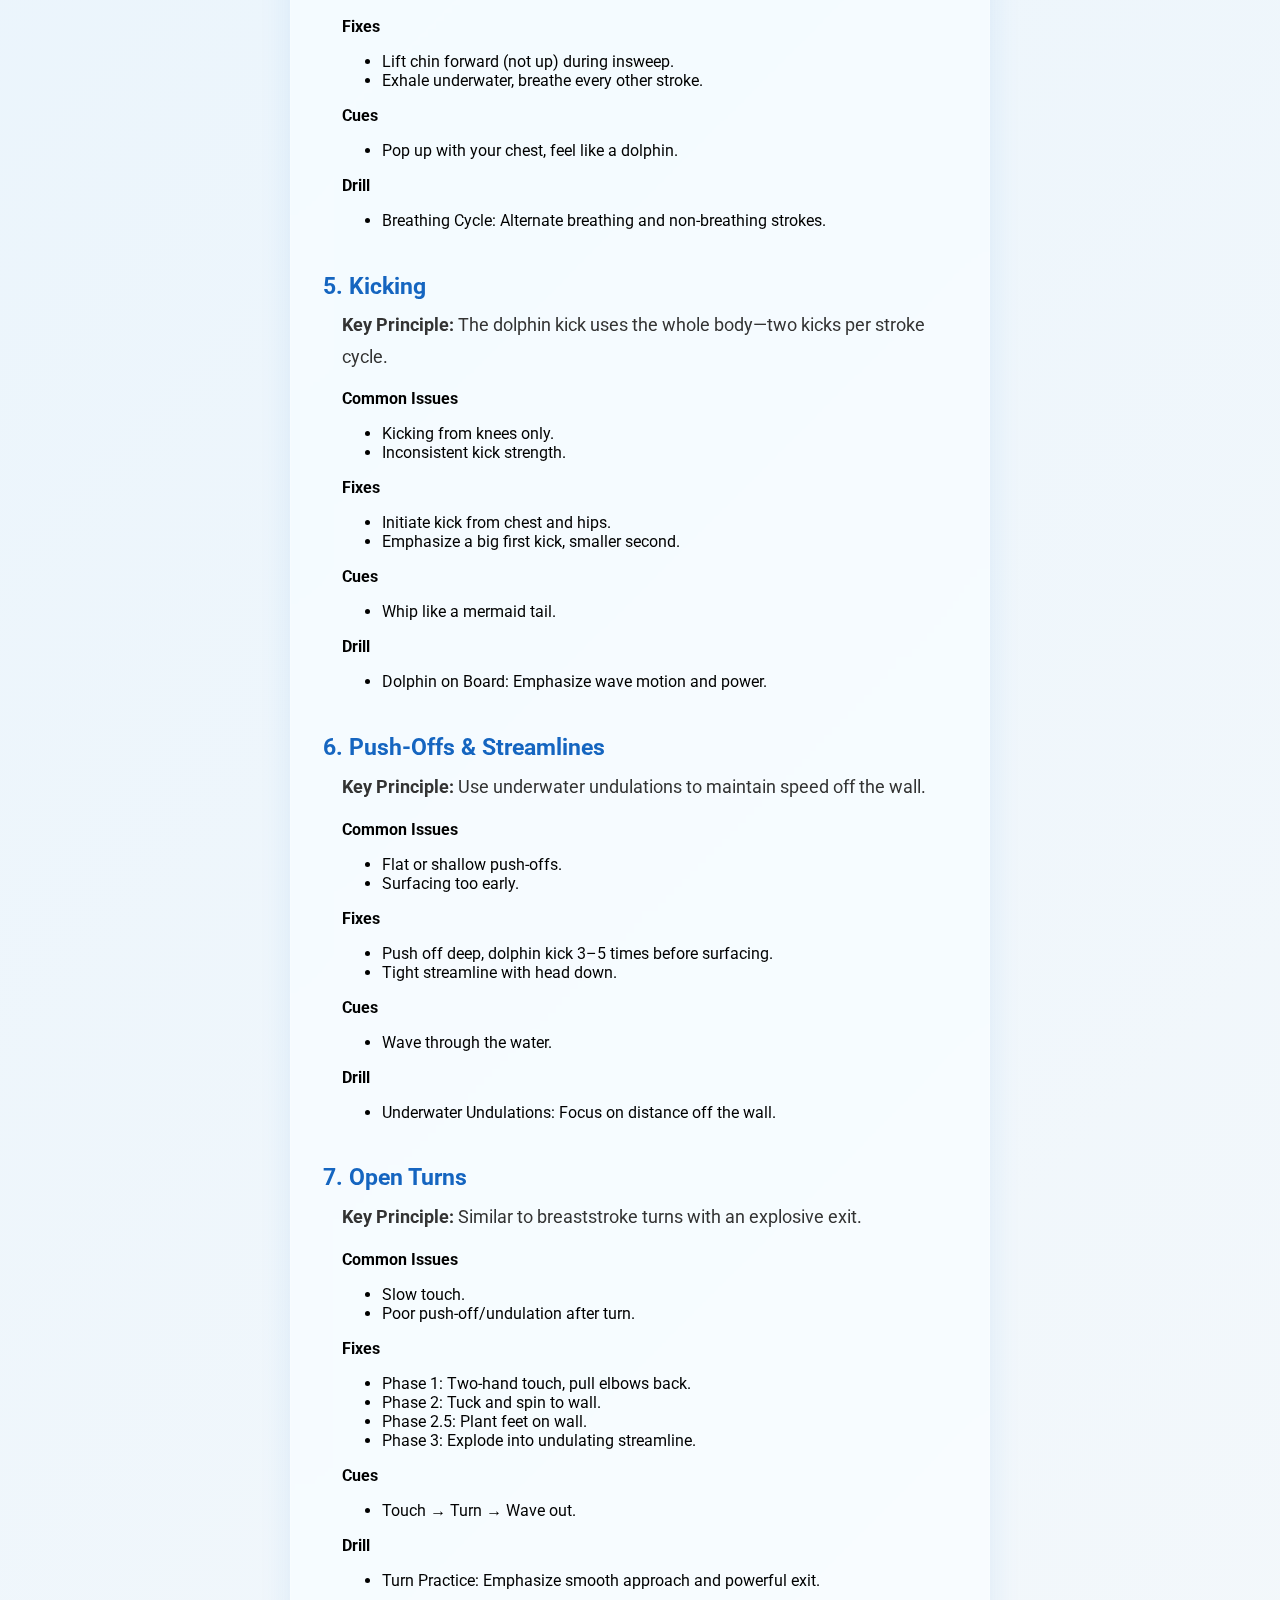
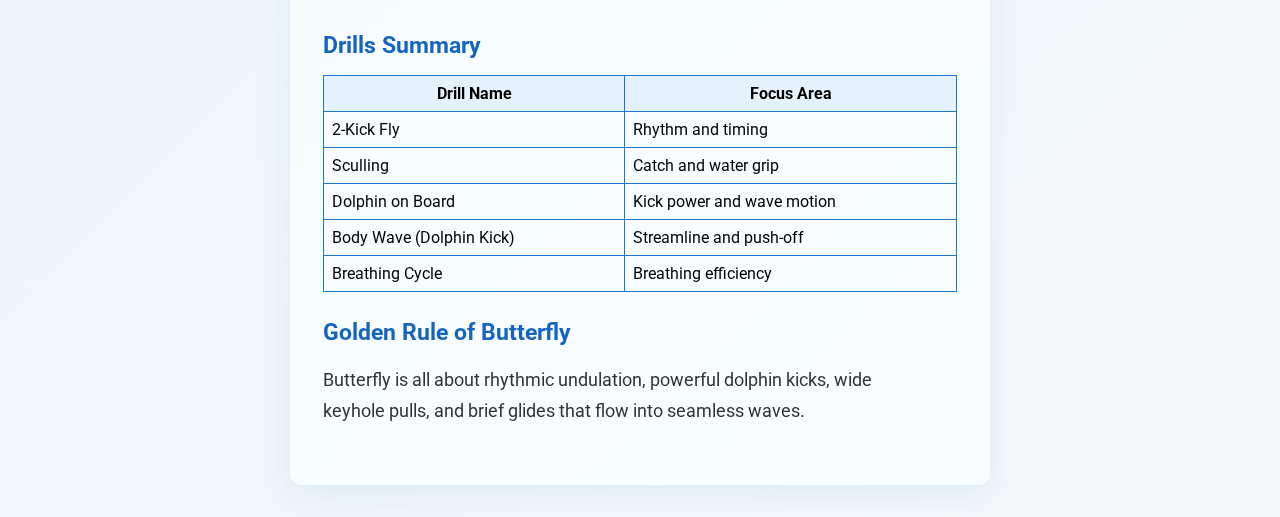
<file: butterfly.html>
<!DOCTYPE html>
<html lang="en">
<head>
    <meta charset="UTF-8">
    <meta name="viewport" content="width=device-width, initial-scale=1.0, maximum-scale=1, user-scalable=no, viewport-fit=cover">
    <meta name="apple-mobile-web-app-capable" content="yes">
    <meta name="apple-mobile-web-app-status-bar-style" content="default">
    <meta name="format-detection" content="telephone=no">
    <meta name="theme-color" content="#1976d2">
    <title>Butterfly Technique</title>
    <link href="https://fonts.googleapis.com/css?family=Roboto:400,700&display=swap" rel="stylesheet">
    <link rel="stylesheet" href="styles.css">
</head>
<body>
    <nav class="app-bar" role="banner">
        <a href="index.html" class="app-title" tabindex="0">Swimming Techniques</a>
        <button class="menu-btn" aria-label="Open navigation" aria-controls="navLinks" aria-expanded="false" onclick="toggleMenu()" tabindex="0">
            <span class="bar bar1"></span>
            <span class="bar bar2"></span>
            <span class="bar bar3"></span>
        </button>
        <div class="nav-links" id="navLinks" role="navigation" aria-label="Main Navigation">
            <a href="butterfly.html" tabindex="0" aria-current="page">Butterfly</a>
            <a href="backstroke.html" tabindex="0" aria-current="false">Backstroke</a>
            <a href="breaststroke.html" tabindex="0" aria-current="false">Breaststroke</a>
            <a href="freestyle.html" tabindex="0" aria-current="false">Freestyle</a>
            <a href="videos.html" tabindex="0" aria-current="false">Videos</a>
        </div>
    </nav>
    <div class="main-content">
        <h1>Butterfly Swimming: Technique Guide</h1>
        <p class="intro-p">Mastering butterfly requires a strong foundation in body position, undulation, breathing, kicking, stroke mechanics, push-offs, and open turns. This concise guide breaks down common issues, fixes, helpful cues, and effective drills for improving your stroke.</p>

        <section>
            <h2 style="font-weight:bold;">1. Body Position &amp; Balance</h2>
            <div style="margin-left:1.2em;">
                <p><strong>Key Principle:</strong> Butterfly relies on a wave-like body motion for propulsion.</p>
                <strong>Common Issues</strong>
                <ul>
                    <li>Flat swimming without making a wave.</li>
                    <li>Hips sinking or head too high.</li>
                    <li>Poor alignment in undulation.</li>
                </ul>
                <strong>Fixes</strong>
                <ul>
                    <li>Initiate a wave: Head leads → chest presses → hips snap upward.</li>
                    <li>Engage core for rhythmic undulation.</li>
                    <li>Streamline after each wall: hands tight, elbows locked, head neutral.</li>
                </ul>
                <strong>Cues</strong>
                <ul>
                    <li>Wave from head → chest → hips → feet like a dolphin.</li>
                </ul>
                <strong>Drills</strong>
                <ul>
                    <li>Body Wave (Dolphin Kick) on Front: Push off with arms at sides, focus on wave motion. The power comes from your core, not your feet.</li>
                    <li>Let your body wiggle like a dolphin tail — chest first, then tummy, then legs!</li>
                </ul>
            </div>
        </section>

        <section>
            <h2 style="font-weight:bold;">2. Rotation</h2>
            <div style="margin-left:1.2em;">
                <p><strong>Key Principle:</strong> Butterfly moves in a forward, vertical wave—not side to side like other strokes.</p>
                <strong>Common Issues</strong>
                <ul>
                    <li>Uneven arms, creating a sort of sway.</li>
                    <li>Breaking wave rhythm.</li>
                </ul>
                <strong>Fixes</strong>
                <ul>
                    <li>Keep your movement flowing forward and backward.</li>
                    <li>Let your core lead the wave-like motion.</li>
                </ul>
                <strong>Cues</strong>
                <ul>
                    <li>Wave straight like an arrow.</li>
                </ul>
                <strong>Drills</strong>
                <ul>
                    <li>Single-Arm Fly: Isolate undulation and prevent twisting.</li>
                </ul>
            </div>
        </section>

        <section>
            <h2 style="font-weight:bold;">3. Stroke Mechanics</h2>
            <div style="margin-left:1.2em;">
                <h3 style="font-weight:bold;">a. Catch &amp; Grip</h3>
                <p><strong>Key Principle:</strong> Catch starts wide and uses the forearm for grip.</p>
                <strong>Common Issues</strong>
                <ul>
                    <li>Narrow hand entry.</li>
                    <li>Pushing down instead of back.</li>
                    <li>Low elbows.</li>
                </ul>
                <strong>Fixes</strong>
                <ul>
                    <li>Enter thumbs first, shoulder-width.</li>
                    <li>Use high elbows and sweep outward (out sweep).</li>
                </ul>
                <strong>Cues</strong>
                <ul>
                    <li>Key shape pull: wide to narrow.</li>
                </ul>
                <strong>Drills</strong>
                <ul>
                    <li>Fist Drill: Emphasize forearm catch.</li>
                    <li>Sculling: Improve water feel and grip.</li>
                </ul>
            </div>
            <div style="margin-left:1.2em;">
                <h3 style="font-weight:bold;">b. Pull &amp; Acceleration</h3>
                <p><strong>Key Principle:</strong> Pull should be simultaneous and accelerate under the body.</p>
                <strong>Common Issues</strong>
                <ul>
                    <li>Straight arms or slow pull.</li>
                    <li>Pulling too deep.</li>
                </ul>
                <strong>Fixes</strong>
                <ul>
                    <li>Bend elbows, pull in a key shape pattern.</li>
                    <li>Accelerate toward hips.</li>
                </ul>
                <strong>Cues</strong>
                <ul>
                    <li>Hug a big exercise ball, then push down.</li>
                </ul>
                <strong>Drill</strong>
                <ul>
                    <li>One-Arm Pull with Dolphin Kick</li>
                </ul>
            </div>
            <div style="margin-left:1.2em;">
                <h3 style="font-weight:bold;">c. Stroke Finish</h3>
                <p><strong>Key Principle:</strong> Strong finish propels you into recovery.</p>
                <strong>Common Issues</strong>
                <ul>
                    <li>High arm recovery causing drag.</li>
                    <li>Weak finish with no extension past hips.</li>
                </ul>
                <strong>Fixes</strong>
                <ul>
                    <li>Push water past hips.</li>
                    <li>Recover arms low and close to the surface.</li>
                </ul>
                <strong>Cues</strong>
                <ul>
                    <li>Whip arms like a slingshot.</li>
                </ul>
            </div>
            <div style="margin-left:1.2em;">
                <h3 style="font-weight:bold;">d. Glide &amp; Catch Timing</h3>
                <p><strong>Key Principle:</strong> Use glide to link kicks and pulls with rhythm.</p>
                <strong>Common Issues</strong>
                <ul>
                    <li>No glide, constant motion.</li>
                    <li>Kicks and pulls out of sync.</li>
                </ul>
                <strong>Fixes</strong>
                <ul>
                    <li>Glide briefly after second kick.</li>
                    <li>Use two kicks per arm cycle.</li>
                </ul>
                <strong>Cues</strong>
                <ul>
                    <li>Kick → Pull → Kick → Glide.</li>
                </ul>
                <strong>Drill</strong>
                <ul>
                    <li>Finding the 2-Kick in Fly</li>
                </ul>
            </div>
        </section>

        <section>
            <h2 style="font-weight:bold;">4. Breathing Mechanics</h2>
            <div style="margin-left:1.2em;">
                <p><strong>Key Principle:</strong> Breathe with minimal disruption during the stroke.</p>
                <strong>Common Issues</strong>
                <ul>
                    <li>Lifting head too high.</li>
                    <li>Breathing every stroke — causes fatigue.</li>
                </ul>
                <strong>Fixes</strong>
                <ul>
                    <li>Lift chin forward (not up) during insweep.</li>
                    <li>Exhale underwater, breathe every other stroke.</li>
                </ul>
                <strong>Cues</strong>
                <ul>
                    <li>Pop up with your chest, feel like a dolphin.</li>
                </ul>
                <strong>Drill</strong>
                <ul>
                    <li>Breathing Cycle: Alternate breathing and non-breathing strokes.</li>
                </ul>
            </div>
        </section>

        <section>
            <h2 style="font-weight:bold;">5. Kicking</h2>
            <div style="margin-left:1.2em;">
                <p><strong>Key Principle:</strong> The dolphin kick uses the whole body—two kicks per stroke cycle.</p>
                <strong>Common Issues</strong>
                <ul>
                    <li>Kicking from knees only.</li>
                    <li>Inconsistent kick strength.</li>
                </ul>
                <strong>Fixes</strong>
                <ul>
                    <li>Initiate kick from chest and hips.</li>
                    <li>Emphasize a big first kick, smaller second.</li>
                </ul>
                <strong>Cues</strong>
                <ul>
                    <li>Whip like a mermaid tail.</li>
                </ul>
                <strong>Drill</strong>
                <ul>
                    <li>Dolphin on Board: Emphasize wave motion and power.</li>
                </ul>
            </div>
        </section>

        <section>
            <h2 style="font-weight:bold;">6. Push-Offs &amp; Streamlines</h2>
            <div style="margin-left:1.2em;">
                <p><strong>Key Principle:</strong> Use underwater undulations to maintain speed off the wall.</p>
                <strong>Common Issues</strong>
                <ul>
                    <li>Flat or shallow push-offs.</li>
                    <li>Surfacing too early.</li>
                </ul>
                <strong>Fixes</strong>
                <ul>
                    <li>Push off deep, dolphin kick 3–5 times before surfacing.</li>
                    <li>Tight streamline with head down.</li>
                </ul>
                <strong>Cues</strong>
                <ul>
                    <li>Wave through the water.</li>
                </ul>
                <strong>Drill</strong>
                <ul>
                    <li>Underwater Undulations: Focus on distance off the wall.</li>
                </ul>
            </div>
        </section>

        <section>
            <h2 style="font-weight:bold;">7. Open Turns</h2>
            <div style="margin-left:1.2em;">
                <p><strong>Key Principle:</strong> Similar to breaststroke turns with an explosive exit.</p>
                <strong>Common Issues</strong>
                <ul>
                    <li>Slow touch.</li>
                    <li>Poor push-off/undulation after turn.</li>
                </ul>
                <strong>Fixes</strong>
                <ul>
                    <li>Phase 1: Two-hand touch, pull elbows back.</li>
                    <li>Phase 2: Tuck and spin to wall.</li>
                    <li>Phase 2.5: Plant feet on wall.</li>
                    <li>Phase 3: Explode into undulating streamline.</li>
                </ul>
                <strong>Cues</strong>
                <ul>
                    <li>Touch → Turn → Wave out.</li>
                </ul>
                <strong>Drill</strong>
                <ul>
                    <li>Turn Practice: Emphasize smooth approach and powerful exit.</li>
                </ul>
            </div>
        </section>

        <section>
            <h2 style="font-weight:bold;">Drills Summary</h2>
            <table style="width:100%;border-collapse:collapse;margin-top:1em;">
                <thead>
                    <tr style="background:#e3f2fd;">
                        <th style="padding:0.5em;border:1px solid #1976d2;">Drill Name</th>
                        <th style="padding:0.5em;border:1px solid #1976d2;">Focus Area</th>
                    </tr>
                </thead>
                <tbody>
                    <tr><td style="padding:0.5em;border:1px solid #1976d2;">2-Kick Fly</td><td style="padding:0.5em;border:1px solid #1976d2;">Rhythm and timing</td></tr>
                    <tr><td style="padding:0.5em;border:1px solid #1976d2;">Sculling</td><td style="padding:0.5em;border:1px solid #1976d2;">Catch and water grip</td></tr>
                    <tr><td style="padding:0.5em;border:1px solid #1976d2;">Dolphin on Board</td><td style="padding:0.5em;border:1px solid #1976d2;">Kick power and wave motion</td></tr>
                    <tr><td style="padding:0.5em;border:1px solid #1976d2;">Body Wave (Dolphin Kick)</td><td style="padding:0.5em;border:1px solid #1976d2;">Streamline and push-off</td></tr>
                    <tr><td style="padding:0.5em;border:1px solid #1976d2;">Breathing Cycle</td><td style="padding:0.5em;border:1px solid #1976d2;">Breathing efficiency</td></tr>
                </tbody>
            </table>
        </section>

        <section>
            <h2 style="font-weight:bold;">Golden Rule of Butterfly</h2>
            <p style="margin-top:1em;">
                Butterfly is all about rhythmic undulation, powerful dolphin kicks, wide keyhole pulls, and brief glides that flow into seamless waves.
            </p>
        </section>
    </div>
    <script src="app.js"></script>
</body>
</html>
</file>
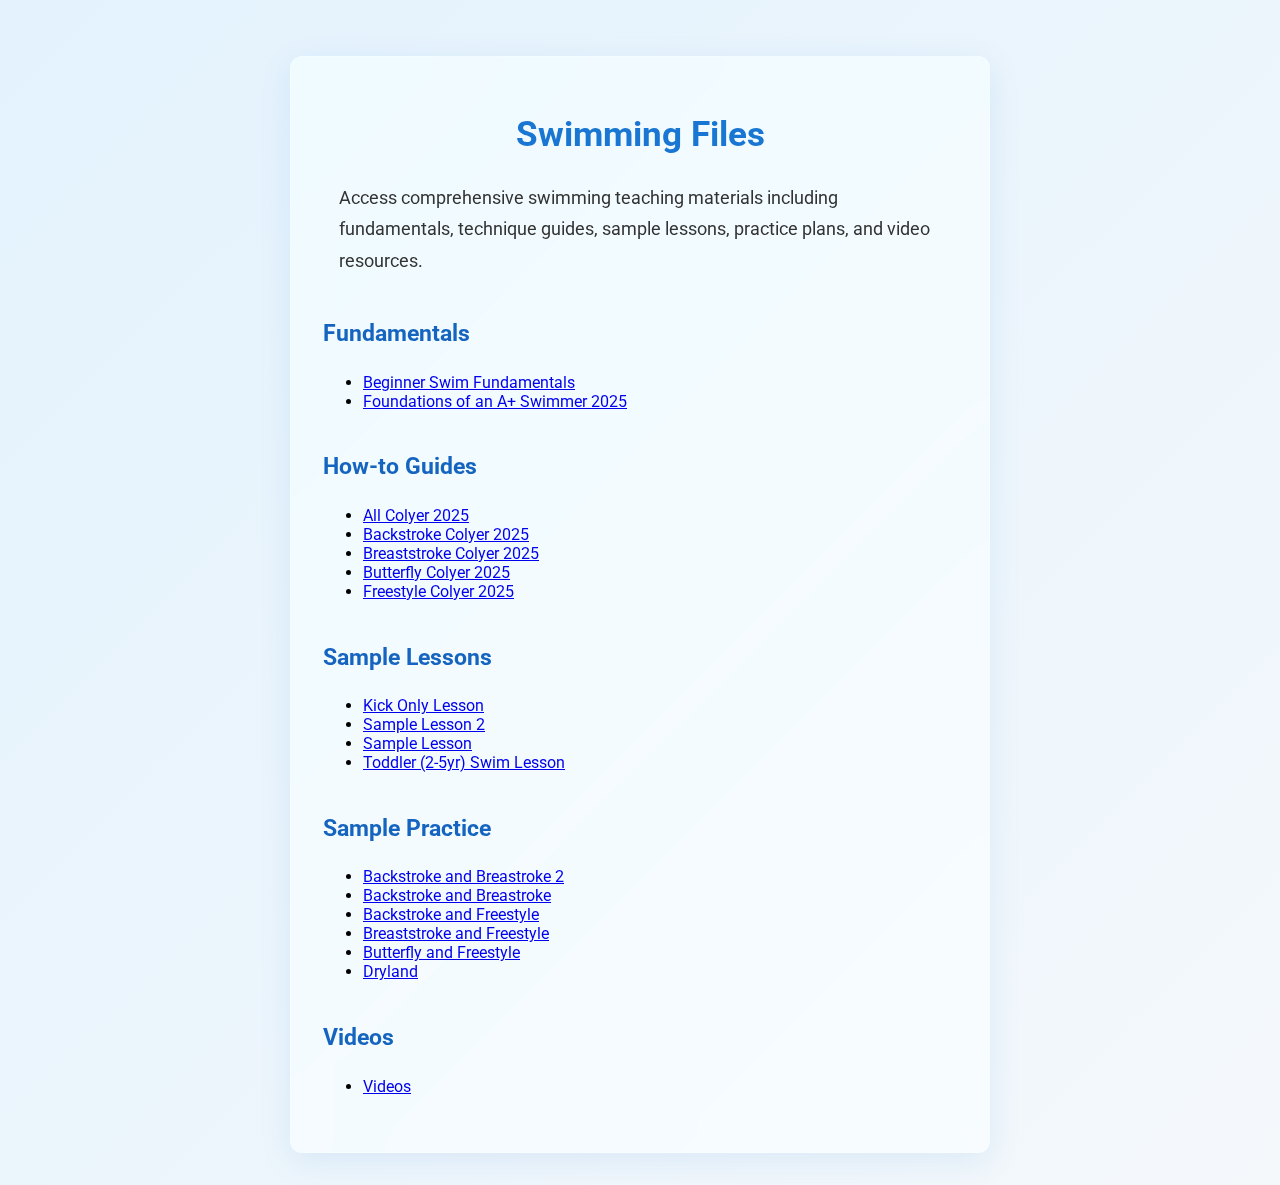
<file: files.html>
<!DOCTYPE html>
<html lang="en">
<head>
    <meta charset="UTF-8">
    <meta name="viewport" content="width=device-width, initial-scale=1.0, maximum-scale=1, user-scalable=no, viewport-fit=cover">
    <meta name="theme-color" content="#1976d2">
    <meta name="apple-mobile-web-app-capable" content="yes">
    <meta name="apple-mobile-web-app-status-bar-style" content="default">
    <meta name="format-detection" content="telephone=no">
    <title>Swimming Files</title>
    <link href="https://fonts.googleapis.com/css?family=Roboto:400,700&display=swap" rel="stylesheet">
    <link rel="stylesheet" href="styles.css">
</head>
<body>
    <div id="nav-placeholder"></div>
    <div class="main-content">
        <h1>Swimming Files</h1>
        <p>Access comprehensive swimming teaching materials including fundamentals, technique guides, sample lessons, practice plans, and video resources.</p>
        
        <h2>Fundamentals</h2>
        <ul>
            <li><a href="Information/1. Beginner Swim Fundamentals.docx" download>Beginner Swim Fundamentals</a></li>
            <li><a href="Information/Foundations of an A+ Swimmer 2025.docx" download>Foundations of an A+ Swimmer 2025</a></li>
        </ul>
        
        <h2>How-to Guides</h2>
        <ul>
            <li><a href="Information/How-to/All Colyer 2025.docx" download>All Colyer 2025</a></li>
            <li><a href="Information/How-to/Backstroke Colyer 2025.docx" download>Backstroke Colyer 2025</a></li>
            <li><a href="Information/How-to/Breaststroke Colyer 2025.docx" download>Breaststroke Colyer 2025</a></li>
            <li><a href="Information/How-to/Butterfly Colyer 2025.docx" download>Butterfly Colyer 2025</a></li>
            <li><a href="Information/How-to/Freestyle Colyer 2025.docx" download>Freestyle Colyer 2025</a></li>
        </ul>
        
        <h2>Sample Lessons</h2>
        <ul>
            <li><a href="Information/Sample Lessons/Kick Only Lesson.docx" download>Kick Only Lesson</a></li>
            <li><a href="Information/Sample Lessons/Sample Lesson 2.docx" download>Sample Lesson 2</a></li>
            <li><a href="Information/Sample Lessons/Sample Lesson.docx" download>Sample Lesson</a></li>
            <li><a href="Information/Sample Lessons/Toddler (2-5yr) Swim Lesson.docx" download>Toddler (2-5yr) Swim Lesson</a></li>
        </ul>
        
        <h2>Sample Practice</h2>
        <ul>
            <li><a href="Information/Sample Practice/Backstroke and Breastroke 2.docx" download>Backstroke and Breastroke 2</a></li>
            <li><a href="Information/Sample Practice/Backstroke and Breastroke.docx" download>Backstroke and Breastroke</a></li>
            <li><a href="Information/Sample Practice/Backstroke and Freestyle.docx" download>Backstroke and Freestyle</a></li>
            <li><a href="Information/Sample Practice/Breaststroke and Freestyle.docx" download>Breaststroke and Freestyle</a></li>
            <li><a href="Information/Sample Practice/Butterfly and Freestyle.docx" download>Butterfly and Freestyle</a></li>
            <li><a href="Information/Sample Practice/Dryland.docx" download>Dryland</a></li>
        </ul>
        
        <h2>Videos</h2>
        <ul>
            <li><a href="Information/Videos/Videos.docx" download>Videos</a></li>
        </ul>
    </div>
    <script src="app.js"></script>
</body>
</html>
</file>
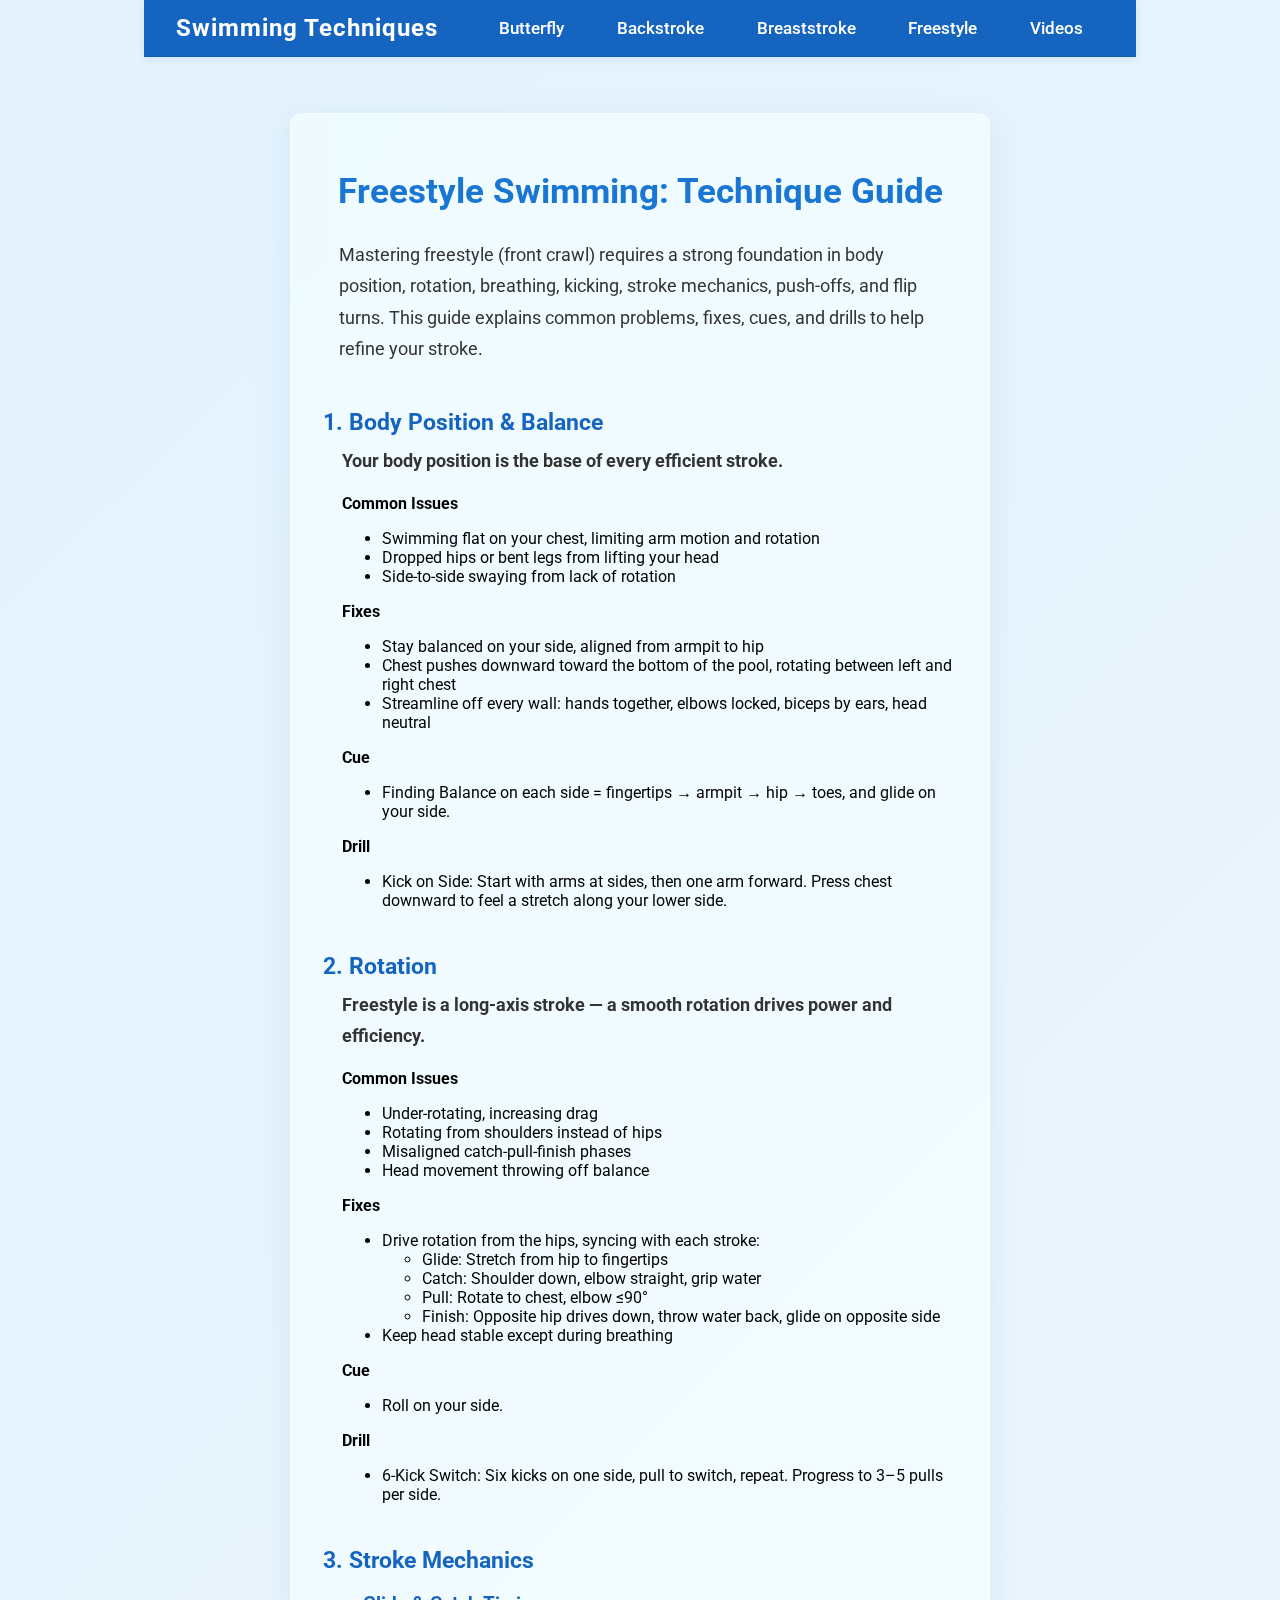
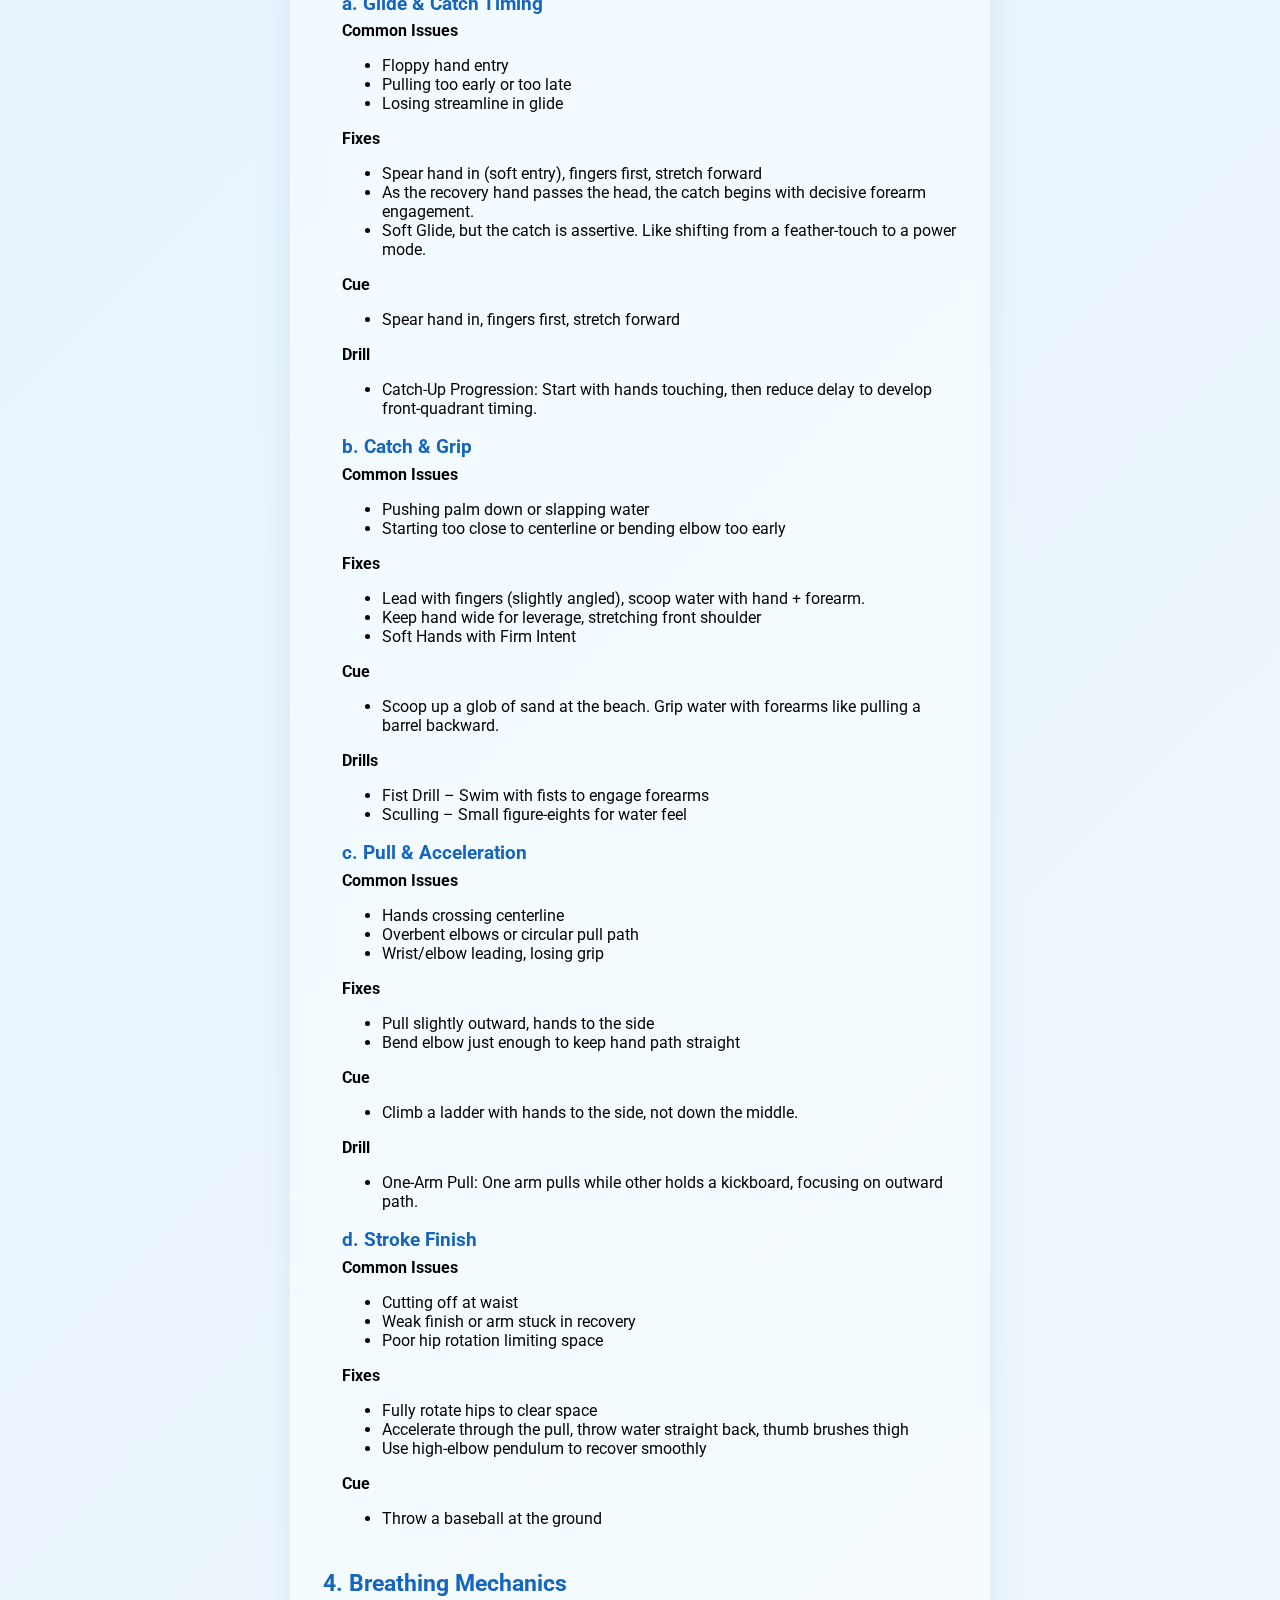
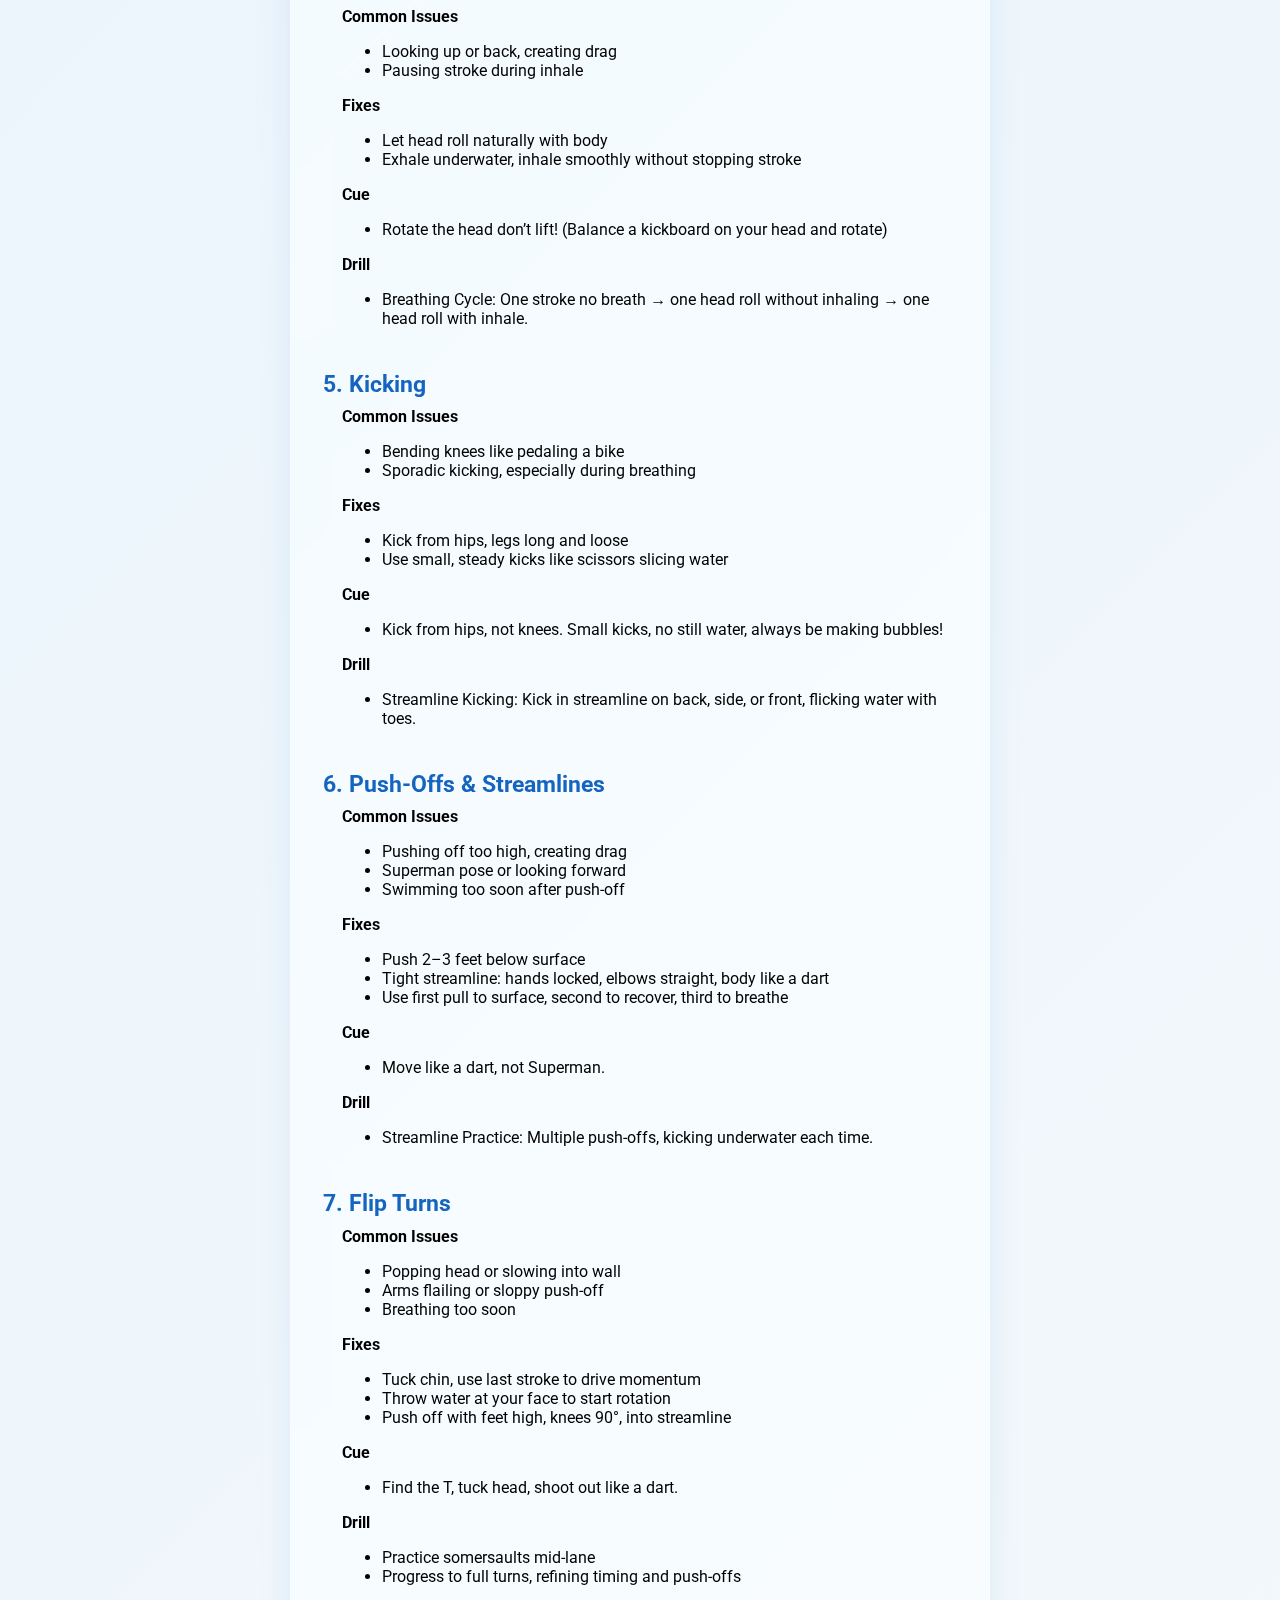
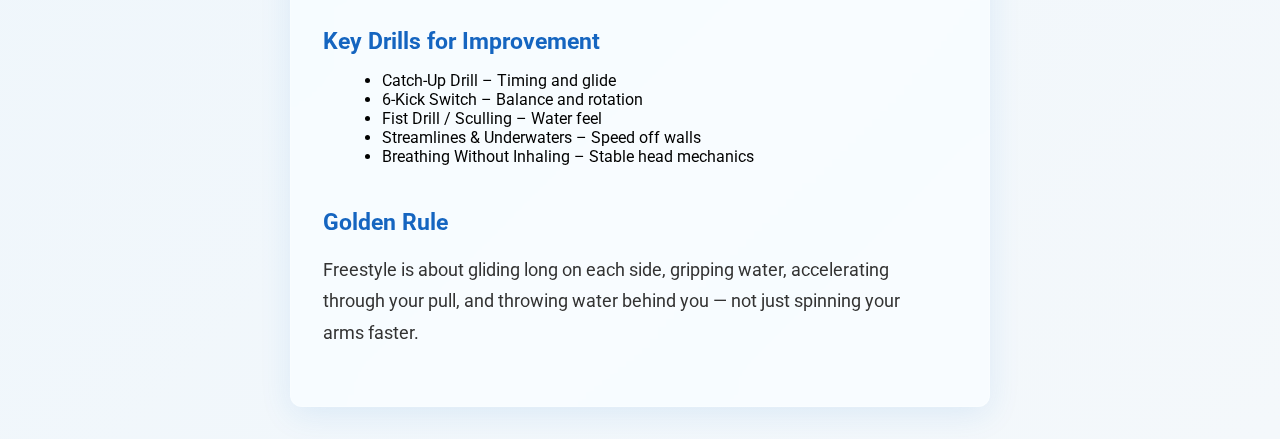
<file: freestyle.html>
<!DOCTYPE html>
<html lang="en">
<head>
    <meta charset="UTF-8">
    <meta name="viewport" content="width=device-width, initial-scale=1.0, maximum-scale=1, user-scalable=no, viewport-fit=cover">
    <meta name="apple-mobile-web-app-capable" content="yes">
    <meta name="apple-mobile-web-app-status-bar-style" content="default">
    <meta name="format-detection" content="telephone=no">
    <meta name="theme-color" content="#1976d2">
    <title>Freestyle Technique</title>
    <link href="https://fonts.googleapis.com/css?family=Roboto:400,700&display=swap" rel="stylesheet">
    <link rel="stylesheet" href="styles.css">
</head>
<body>
    <nav class="app-bar" role="banner">
        <a href="index.html" class="app-title" tabindex="0">Swimming Techniques</a>
        <button class="menu-btn" aria-label="Open navigation" aria-controls="navLinks" aria-expanded="false" onclick="toggleMenu()" tabindex="0">
            <span class="bar bar1"></span>
            <span class="bar bar2"></span>
            <span class="bar bar3"></span>
        </button>
        <div class="nav-links" id="navLinks" role="navigation" aria-label="Main Navigation">
            <a href="butterfly.html" tabindex="0" aria-current="false">Butterfly</a>
            <a href="backstroke.html" tabindex="0" aria-current="false">Backstroke</a>
            <a href="breaststroke.html" tabindex="0" aria-current="false">Breaststroke</a>
            <a href="freestyle.html" tabindex="0" aria-current="false">Freestyle</a>
            <a href="videos.html" tabindex="0" aria-current="false">Videos</a>
        </div>
    </nav>
    <div class="main-content">
        <h1>Freestyle Swimming: Technique Guide</h1>
        <p class="intro-p">Mastering freestyle (front crawl) requires a strong foundation in body position, rotation, breathing, kicking, stroke mechanics, push-offs, and flip turns. This guide explains common problems, fixes, cues, and drills to help refine your stroke.</p>

        <section>
            <h2 style="font-weight:bold;">1. Body Position &amp; Balance</h2>
            <div style="margin-left:1.2em;">
                <p><strong>Your body position is the base of every efficient stroke.</strong></p>

                <strong>Common Issues</strong>
                <ul>
                    <li>Swimming flat on your chest, limiting arm motion and rotation</li>
                    <li>Dropped hips or bent legs from lifting your head</li>
                    <li>Side-to-side swaying from lack of rotation</li>
                </ul>

                <strong>Fixes</strong>
                <ul>
                    <li>Stay balanced on your side, aligned from armpit to hip</li>
                    <li>Chest pushes downward toward the bottom of the pool, rotating between left and right chest</li>
                    <li>Streamline off every wall: hands together, elbows locked, biceps by ears, head neutral</li>
                </ul>

                <strong>Cue</strong>
                <ul>
                    <li>Finding Balance on each side = fingertips → armpit → hip → toes, and glide on your side.</li>
                </ul>

                <strong>Drill</strong>
                <ul>
                    <li>Kick on Side: Start with arms at sides, then one arm forward. Press chest downward to feel a stretch along your lower side.</li>
                </ul>
            </div>
        </section>

        <section>
            <h2 style="font-weight:bold;">2. Rotation</h2>
            <div style="margin-left:1.2em;">
                <p><strong>Freestyle is a long-axis stroke — a smooth rotation drives power and efficiency.</strong></p>

                <strong>Common Issues</strong>
                <ul>
                    <li>Under-rotating, increasing drag</li>
                    <li>Rotating from shoulders instead of hips</li>
                    <li>Misaligned catch-pull-finish phases</li>
                    <li>Head movement throwing off balance</li>
                </ul>

                <strong>Fixes</strong>
                <ul>
                    <li>Drive rotation from the hips, syncing with each stroke:</li>
                    <ul>
                        <li>Glide: Stretch from hip to fingertips</li>
                        <li>Catch: Shoulder down, elbow straight, grip water</li>
                        <li>Pull: Rotate to chest, elbow ≤90°</li>
                        <li>Finish: Opposite hip drives down, throw water back, glide on opposite side</li>
                    </ul>
                    <li>Keep head stable except during breathing</li>
                </ul>

                <strong>Cue</strong>
                <ul>
                    <li>Roll on your side.</li>
                </ul>

                <strong>Drill</strong>
                <ul>
                    <li>6-Kick Switch: Six kicks on one side, pull to switch, repeat. Progress to 3–5 pulls per side.</li>
                </ul>
            </div>
        </section>

        <section>
            <h2 style="font-weight:bold;">3. Stroke Mechanics</h2>
            <div style="margin-left:1.2em;">
                <h3 style="font-weight:bold;">a. Glide &amp; Catch Timing</h3>
                <strong>Common Issues</strong>
                <ul>
                    <li>Floppy hand entry</li>
                    <li>Pulling too early or too late</li>
                    <li>Losing streamline in glide</li>
                </ul>

                <strong>Fixes</strong>
                <ul>
                    <li>Spear hand in (soft entry), fingers first, stretch forward</li>
                    <li>As the recovery hand passes the head, the catch begins with decisive forearm engagement.</li>
                    <li>Soft Glide, but the catch is assertive. Like shifting from a feather-touch to a power mode.</li>
                </ul>

                <strong>Cue</strong>
                <ul>
                    <li>Spear hand in, fingers first, stretch forward</li>
                </ul>

                <strong>Drill</strong>
                <ul>
                    <li>Catch-Up Progression: Start with hands touching, then reduce delay to develop front-quadrant timing.</li>
                </ul>
            </div>

            <div style="margin-left:1.2em;">
                <h3 style="font-weight:bold;">b. Catch &amp; Grip</h3>
                <strong>Common Issues</strong>
                <ul>
                    <li>Pushing palm down or slapping water</li>
                    <li>Starting too close to centerline or bending elbow too early</li>
                </ul>

                <strong>Fixes</strong>
                <ul>
                    <li>Lead with fingers (slightly angled), scoop water with hand + forearm.</li>
                    <li>Keep hand wide for leverage, stretching front shoulder</li>
                    <li>Soft Hands with Firm Intent</li>
                </ul>

                <strong>Cue</strong>
                <ul>
                    <li>Scoop up a glob of sand at the beach. Grip water with forearms like pulling a barrel backward.</li>
                </ul>

                <strong>Drills</strong>
                <ul>
                    <li>Fist Drill – Swim with fists to engage forearms</li>
                    <li>Sculling – Small figure-eights for water feel</li>
                </ul>
            </div>

            <div style="margin-left:1.2em;">
                <h3 style="font-weight:bold;">c. Pull &amp; Acceleration</h3>
                <strong>Common Issues</strong>
                <ul>
                    <li>Hands crossing centerline</li>
                    <li>Overbent elbows or circular pull path</li>
                    <li>Wrist/elbow leading, losing grip</li>
                </ul>

                <strong>Fixes</strong>
                <ul>
                    <li>Pull slightly outward, hands to the side</li>
                    <li>Bend elbow just enough to keep hand path straight</li>
                </ul>

                <strong>Cue</strong>
                <ul>
                    <li>Climb a ladder with hands to the side, not down the middle.</li>
                </ul>

                <strong>Drill</strong>
                <ul>
                    <li>One-Arm Pull: One arm pulls while other holds a kickboard, focusing on outward path.</li>
                </ul>
            </div>

            <div style="margin-left:1.2em;">
                <h3 style="font-weight:bold;">d. Stroke Finish</h3>
                <strong>Common Issues</strong>
                <ul>
                    <li>Cutting off at waist</li>
                    <li>Weak finish or arm stuck in recovery</li>
                    <li>Poor hip rotation limiting space</li>
                </ul>

                <strong>Fixes</strong>
                <ul>
                    <li>Fully rotate hips to clear space</li>
                    <li>Accelerate through the pull, throw water straight back, thumb brushes thigh</li>
                    <li>Use high-elbow pendulum to recover smoothly</li>
                </ul>

                <strong>Cue</strong>
                <ul>
                    <li>Throw a baseball at the ground</li>
                </ul>
            </div>
        </section>

        <section>
            <h2 style="font-weight:bold;">4. Breathing Mechanics</h2>
            <div style="margin-left:1.2em;">
                <strong>Common Issues</strong>
                <ul>
                    <li>Looking up or back, creating drag</li>
                    <li>Pausing stroke during inhale</li>
                </ul>

                <strong>Fixes</strong>
                <ul>
                    <li>Let head roll naturally with body</li>
                    <li>Exhale underwater, inhale smoothly without stopping stroke</li>
                </ul>

                <strong>Cue</strong>
                <ul>
                    <li>Rotate the head don’t lift! (Balance a kickboard on your head and rotate)</li>
                </ul>

                <strong>Drill</strong>
                <ul>
                    <li>Breathing Cycle: One stroke no breath → one head roll without inhaling → one head roll with inhale.</li>
                </ul>
            </div>
        </section>

        <section>
            <h2 style="font-weight:bold;">5. Kicking</h2>
            <div style="margin-left:1.2em;">
                <strong>Common Issues</strong>
                <ul>
                    <li>Bending knees like pedaling a bike</li>
                    <li>Sporadic kicking, especially during breathing</li>
                </ul>

                <strong>Fixes</strong>
                <ul>
                    <li>Kick from hips, legs long and loose</li>
                    <li>Use small, steady kicks like scissors slicing water</li>
                </ul>

                <strong>Cue</strong>
                <ul>
                    <li>Kick from hips, not knees. Small kicks, no still water, always be making bubbles!</li>
                </ul>

                <strong>Drill</strong>
                <ul>
                    <li>Streamline Kicking: Kick in streamline on back, side, or front, flicking water with toes.</li>
                </ul>
            </div>
        </section>

        <section>
            <h2 style="font-weight:bold;">6. Push-Offs &amp; Streamlines</h2>
            <div style="margin-left:1.2em;">
                <strong>Common Issues</strong>
                <ul>
                    <li>Pushing off too high, creating drag</li>
                    <li>Superman pose or looking forward</li>
                    <li>Swimming too soon after push-off</li>
                </ul>

                <strong>Fixes</strong>
                <ul>
                    <li>Push 2–3 feet below surface</li>
                    <li>Tight streamline: hands locked, elbows straight, body like a dart</li>
                    <li>Use first pull to surface, second to recover, third to breathe</li>
                </ul>

                <strong>Cue</strong>
                <ul>
                    <li>Move like a dart, not Superman.</li>
                </ul>

                <strong>Drill</strong>
                <ul>
                    <li>Streamline Practice: Multiple push-offs, kicking underwater each time.</li>
                </ul>
            </div>
        </section>

        <section>
            <h2 style="font-weight:bold;">7. Flip Turns</h2>
            <div style="margin-left:1.2em;">
                <strong>Common Issues</strong>
                <ul>
                    <li>Popping head or slowing into wall</li>
                    <li>Arms flailing or sloppy push-off</li>
                    <li>Breathing too soon</li>
                </ul>

                <strong>Fixes</strong>
                <ul>
                    <li>Tuck chin, use last stroke to drive momentum</li>
                    <li>Throw water at your face to start rotation</li>
                    <li>Push off with feet high, knees 90°, into streamline</li>
                </ul>

                <strong>Cue</strong>
                <ul>
                    <li>Find the T, tuck head, shoot out like a dart.</li>
                </ul>

                <strong>Drill</strong>
                <ul>
                    <li>Practice somersaults mid-lane</li>
                    <li>Progress to full turns, refining timing and push-offs</li>
                </ul>
            </div>
        </section>

        <section>
            <h2 style="font-weight:bold;">Key Drills for Improvement</h2>
            <div style="margin-left:1.2em;">
                <ul>
                    <li>Catch-Up Drill – Timing and glide</li>
                    <li>6-Kick Switch – Balance and rotation</li>
                    <li>Fist Drill / Sculling – Water feel</li>
                    <li>Streamlines &amp; Underwaters – Speed off walls</li>
                    <li>Breathing Without Inhaling – Stable head mechanics</li>
                </ul>
            </div>
        </section>

        <section>
            <h2 style="font-weight:bold;">Golden Rule</h2>
            <p style="margin-top:1em;">
                Freestyle is about gliding long on each side, gripping water, accelerating through your pull, and throwing water behind you — not just spinning your arms faster.
            </p>
        </section>
    </div>
    <script src="app.js"></script>
</body>
</html>
</file>
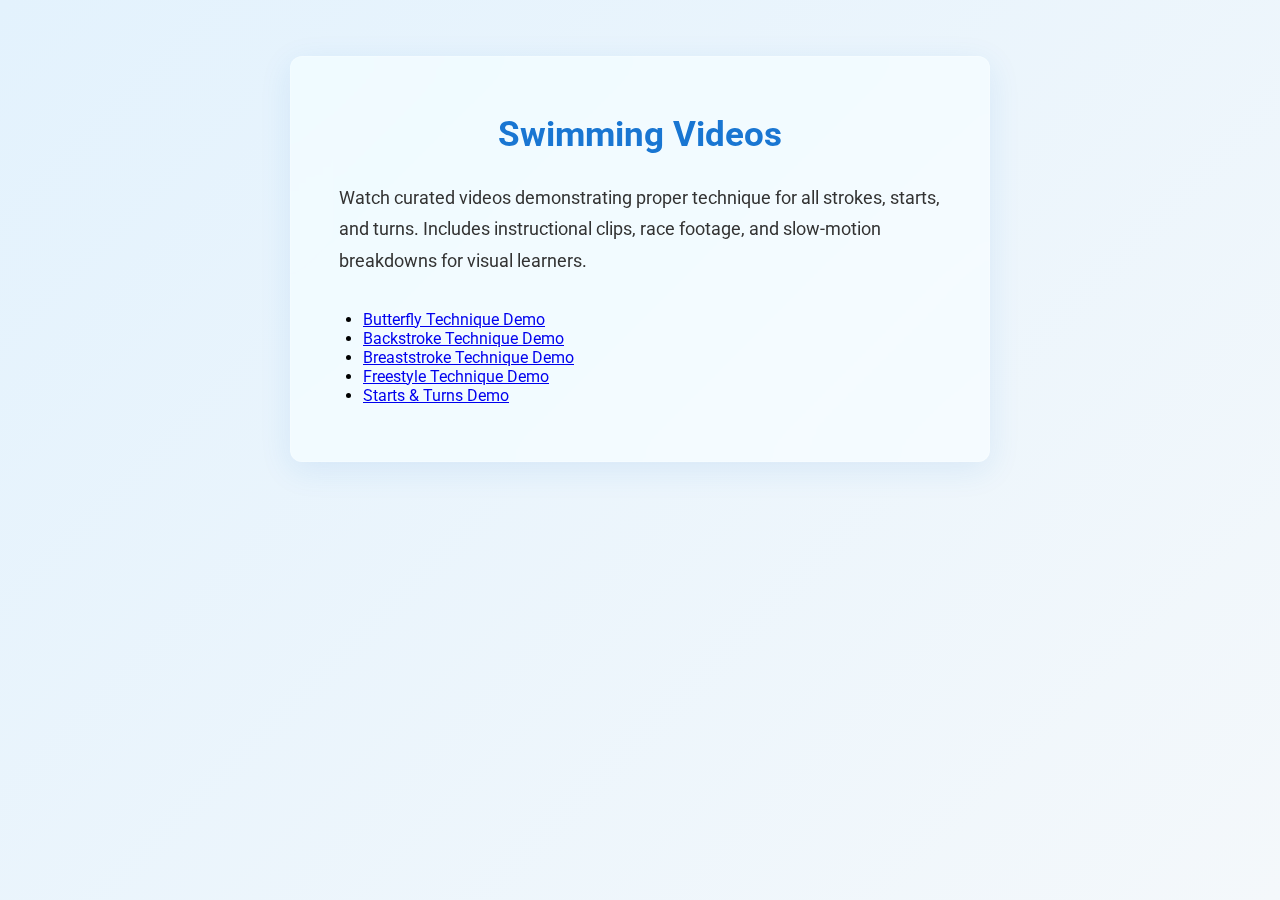
<file: videos.html>
<!DOCTYPE html>
<html lang="en">
<head>
    <meta charset="UTF-8">
    <meta name="viewport" content="width=device-width, initial-scale=1.0, maximum-scale=1, user-scalable=no, viewport-fit=cover">
    <meta name="theme-color" content="#1976d2">
    <meta name="apple-mobile-web-app-capable" content="yes">
    <meta name="apple-mobile-web-app-status-bar-style" content="default">
    <meta name="format-detection" content="telephone=no">
    <title>Swimming Videos</title>
    <link href="https://fonts.googleapis.com/css?family=Roboto:400,700&display=swap" rel="stylesheet">
    <link rel="stylesheet" href="styles.css">
</head>
<body>
    <div id="nav-placeholder"></div>
    <div class="main-content">
        <h1>Swimming Videos</h1>
        <p>Watch curated videos demonstrating proper technique for all strokes, starts, and turns. Includes instructional clips, race footage, and slow-motion breakdowns for visual learners.</p>
        <ul>
            <li><a href="https://www.youtube.com/watch?v=Qn7k6bVZ4jA" target="_blank">Butterfly Technique Demo</a></li>
            <li><a href="https://www.youtube.com/watch?v=6kBz3kQkFhE" target="_blank">Backstroke Technique Demo</a></li>
            <li><a href="https://www.youtube.com/watch?v=JQwKQbFZl9I" target="_blank">Breaststroke Technique Demo</a></li>
            <li><a href="https://www.youtube.com/watch?v=QeQp6rQw2yA" target="_blank">Freestyle Technique Demo</a></li>
            <li><a href="https://www.youtube.com/watch?v=7b2b6wQw2yA" target="_blank">Starts & Turns Demo</a></li>
        </ul>
    </div>
    <script src="app.js"></script>
</body>
</html>
</file>
<file: styles.css>
body {
    font-family: 'Roboto', Arial, sans-serif;
    margin: 0;
    background: linear-gradient(135deg, #e3f2fd 0%, #f4f8fb 100%);
    padding-top: env(safe-area-inset-top, 0px);
    padding-bottom: env(safe-area-inset-bottom, 0px);
    /* For iOS safe area */
    min-height: 100vh;
    box-sizing: border-box;
    display: flex;
    flex-direction: column;
    align-items: center;
}
.app-bar {
    background: #1565c0;
    color: #fff;
    display: flex;
    align-items: center;
    justify-content: space-between;
    padding: 0 2rem;
    height: 56px;
    position: sticky;
    top: 0;
    z-index: 100;
    box-shadow: 0 2px 8px rgba(21,101,192,0.10);
    border-bottom: 1.5px solid rgba(0,0,0,0.08);
    border-radius: 0;
    backdrop-filter: none;
    -webkit-backdrop-filter: none;
}
.app-title {
    font-size: 1.5rem;
    font-weight: 700;
    letter-spacing: 1px;
    margin-right: 2.5rem;
    white-space: nowrap;
    display: flex;
    align-items: center;
    height: 56px;
    color: #fff;
    text-decoration: none; /* Remove underline */
}
.nav-links {
    display: flex;
    align-items: center;
    gap: 0.7rem; /* Even tighter gap */
    background: none;
    box-shadow: none;
    border-bottom: none;
    position: static;
    width: auto;
    flex-direction: row;
    padding-bottom: 0;
    z-index: auto;
    height: 56px;
}
.nav-links a {
    color: #fff;
    text-decoration: none;
    font-weight: 500;
    transition: color 0.2s, background 0.2s;
    padding: 0.5em 1.2em;
    border-radius: 6px;
    min-width: 44px;
    min-height: 44px;
    display: flex;
    align-items: center;
    font-size: 1.08rem;
    position: relative;
    /* Remove underline on focus/active */
    text-decoration: none;
}
.nav-links a:hover,
.nav-links a:focus {
    background: #1976d2;
    color: #fff;
    outline: none;
    box-shadow: 0 2px 8px rgba(21,101,192,0.10);
}
/* Hamburger/X button styling */
.menu-btn {
    display: none;
    background: rgba(25,118,210,0.22);
    backdrop-filter: blur(8px) saturate(120%);
    -webkit-backdrop-filter: blur(8px) saturate(120%);
    border: 1px solid rgba(255,255,255,0.18);
    cursor: pointer;
    width: 40px;
    height: 40px;
    position: relative;
    z-index: 101;
    touch-action: manipulation;
    border-radius: 50%;
    box-shadow: 0 2px 8px rgba(25, 118, 210, 0.18);
    outline: none;
}
.menu-btn .bar {
    display: block;
    position: absolute;
    left: 8px;
    width: 24px;
    height: 3px;
    background: #fff;
    border-radius: 2px;
    transition: 0.3s;
}
.menu-btn .bar1 {
    top: 12px;
}
.menu-btn .bar2 {
    top: 19px;
}
.menu-btn .bar3 {
    top: 26px;
}
.menu-btn.open .bar1 {
    transform: rotate(45deg) translate(5px, 5px);
}
.menu-btn.open .bar2 {
    opacity: 0;
}
.menu-btn.open .bar3 {
    transform: rotate(-45deg) translate(5px, -5px);
}
.menu-btn:focus {
    outline: 2px solid #90caf9;
    outline-offset: 2px;
    background: rgba(144,202,249,0.22);
}
@media (max-width: 1100px) {
    .app-bar {
        padding: 0 1rem;
        border-bottom-left-radius: 18px;
        border-bottom-right-radius: 18px;
        backdrop-filter: blur(18px) saturate(180%);
        -webkit-backdrop-filter: blur(18px) saturate(180%);
    }
    .nav-links {
        position: absolute;
        top: 56px;
        left: 0;
        width: 100%;
        background: rgba(25, 118, 210, 0.90); /* Less translucent fallback */
        /* Fallback for browsers without backdrop-filter */
        box-shadow: 0 4px 24px rgba(25,118,210,0.10);
        border-bottom: 1px solid rgba(255,255,255,0.14);
        flex-direction: column;
        gap: 0;
        display: none;
        padding-bottom: env(safe-area-inset-bottom, 0px);
        z-index: 101;
        height: auto;
        /* Stronger blur for supported browsers */
        backdrop-filter: blur(80px) saturate(180%);
        -webkit-backdrop-filter: blur(80px) saturate(180%);
    }
    .nav-links.open {
        display: flex;
    }
    .menu-btn {
        display: block;
        margin-left: auto;
    }
}
.main-content {
    max-width: 700px;
    margin-left: min(2rem, 5vw);  /* Add outside horizontal padding */
    margin-right: min(2rem, 5vw); /* Add outside horizontal padding */
    margin-top: calc(3.5rem + env(safe-area-inset-top, 0px));
    margin-bottom: calc(2rem + env(safe-area-inset-bottom, 0px));
    background: rgba(255,255,255,0.55);
    border-radius: 16px;
    box-shadow: 0 8px 32px rgba(25,118,210,0.10);
    /* Always keep at least 1.2rem padding on sides, but allow more on smaller screens */
    padding: 3rem clamp(1.2rem, 5vw, 2rem) 2.5rem clamp(1.2rem, 5vw, 2rem);
    box-sizing: border-box;
    border: 1.5px solid rgba(255,255,255,0.22);
    display: flex;
    flex-direction: column;
    align-items: center;
    border-radius: 12px;
    /* Remove duplicate margin-top/bottom if present */
    backdrop-filter: blur(24px) saturate(180%);
    -webkit-backdrop-filter: blur(24px) saturate(180%);
}
/* Headings and paragraphs inside main-content */
.main-content h1 {
    margin-top: 0.5rem;
    margin-bottom: 1.2rem;
    font-size: 2.2rem;
    color: #1976d2;
    text-align: center;
    font-weight: bold;
}
.intro-p {
    text-align: center;
    max-width: 90%;
    margin: 0 auto 2rem auto;
    width: 100%;
}
.main-content p {
    margin-top: 0.5rem; /* Reduced from 1.1rem */
    margin-bottom: 1.1rem;
    color: #333;
    font-size: 1.15rem;
    line-height: 1.7;
    text-align: left;
    max-width: 95%;
    width: 100%;
}

/* Consistent content structure for technique pages */
.main-content section {
    width: 100%;
}
.main-content h2 {
    width: 100%;
    margin: 1.6rem 0 0.6rem;
    font-size: 1.45rem;
    font-weight: 700;
    color: #1565c0;
    text-align: left;
}
.main-content h3 {
    width: 100%;
    margin: 1.1rem 0 0.4rem;
    font-size: 1.2rem;
    font-weight: 700;
    color: #1565c0;
    text-align: left;
}
.section-body {
    width: 100%;
    box-sizing: border-box;
    padding-left: 1.2em;
}
.section-body > strong {
    display: block;
    margin-top: 0.9rem;
    margin-bottom: 0.25rem;
}
.main-content ul,
.main-content ol {
    width: 100%;
    box-sizing: border-box;
}
.section-body ul,
.section-body ol {
    margin-top: 0.35rem;
    margin-bottom: 0.85rem;
    padding-left: 1.2em;
}
.golden-rule {
    margin-top: 1em;
}

.drills-table {
    width: 100%;
    border-collapse: collapse;
    margin-top: 1em;
}
.drills-table thead tr {
    background: #e3f2fd;
}
.drills-table th,
.drills-table td {
    padding: 0.5em;
    border: 1px solid #1976d2;
    text-align: left;
}
.stroke-list {
    width: 100%;
}
.stroke-list {
    margin-top: 2rem;
    display: grid;
    grid-template-columns: 1fr 1fr;
    gap: 0.7rem; /* Reduced gap for closer cards */
}
.stroke-card {
    background: rgba(227,242,253,0.55);
    border-radius: 10px;
    padding: 2rem 1.2rem;
    text-align: center;
    box-shadow: 0 2px 16px rgba(25,118,210,0.12);
    margin: 0.7rem 0.3rem; /* Reduced margin for closer cards */
    border-radius: 16px;
    box-shadow: 0 2px 12px rgba(25, 118, 210, 0.08);
    transition: box-shadow 0.2s;
    backdrop-filter: blur(16px) saturate(160%);
    -webkit-backdrop-filter: blur(16px) saturate(160%);
    border: 1px solid rgba(255,255,255,0.18);
}
.stroke-card:active, .stroke-card:focus-within {
    box-shadow: 0 4px 16px rgba(25, 118, 210, 0.18);
}
.stroke-card a {
    color: #1976d2;
    font-weight: 700;
    text-decoration: none;
    font-size: 1.1rem;
    border-radius: 8px;
    min-width: 44px;
    min-height: 44px;
    padding: 0.7em 1.2em;
    transition: background 0.2s;
    background: rgba(255,255,255,0.22);
    backdrop-filter: blur(6px) saturate(120%);
    -webkit-backdrop-filter: blur(6px) saturate(120%);
    border: 1px solid rgba(25,118,210,0.10);
}
.stroke-card a:focus {
    background: rgba(187,222,251,0.38);
    outline: 2px solid #1976d2;
    outline-offset: 2px;
}
@media (max-width: 1100px) {
    .main-content {
        margin-left: min(1.2rem, 5vw);
        margin-right: min(1.2rem, 5vw);
        padding: 2rem clamp(1.2rem, 7vw, 2rem) 2rem clamp(1.2rem, 7vw, 2rem);
        margin-top: calc(2.2rem + env(safe-area-inset-top, 0px));
        margin-bottom: calc(1.2rem + env(safe-area-inset-bottom, 0px));
    }
    .stroke-list {
        gap: 0.5rem;
    }
    .stroke-card {
        margin: 0.5rem 0.1rem;
        padding: 1.4rem 0.7rem;
    }
}
@media (max-width: 500px) {
    .main-content {
        margin-left: min(0.7rem, 5vw);
        margin-right: min(0.7rem, 5vw);
        padding: 1.2rem clamp(0.7rem, 7vw, 1.2rem) 1.2rem clamp(0.7rem, 7vw, 1.2rem);
        margin-top: calc(1.2rem + env(safe-area-inset-top, 0px));
        margin-bottom: calc(0.7rem + env(safe-area-inset-bottom, 0px));
    }
    .stroke-list {
        gap: 0.3rem;
    }
    .stroke-card {
        padding: 1rem 0.4rem 1rem 0.4rem;
        margin: 0.3rem 0;
    }
}
/* Dark mode support for iOS */
@media (prefers-color-scheme: dark) {
    body {
        background: linear-gradient(135deg, #121212 0%, #263238 100%);
        color: #e3f2fd;
    }
    .app-bar {
        background: rgba(13,71,161,0.55);
        border-bottom: 1.5px solid rgba(255,255,255,0.10);
    }
    .main-content {
        background: rgba(30,41,59,0.55);
        border: 1.5px solid rgba(255,255,255,0.10);
    }
    .main-content p {
        color: #e0e3ea;
    }
    .stroke-card {
        background: rgba(38,50,56,0.55);
        border: 1px solid rgba(255,255,255,0.10);
    }
    .stroke-card a {
        background: rgba(38,50,56,0.22);
        color: #90caf9;
    }
    .nav-links {
        background: rgba(13,71,161,0.90); /* Less translucent fallback */
        backdrop-filter: blur(80px) saturate(180%);
        -webkit-backdrop-filter: blur(80px) saturate(180%);
        border-bottom: 1px solid rgba(255,255,255,0.10);
    }
    .nav-links a {
        color: #e3f2fd;
    }
}
</file>
